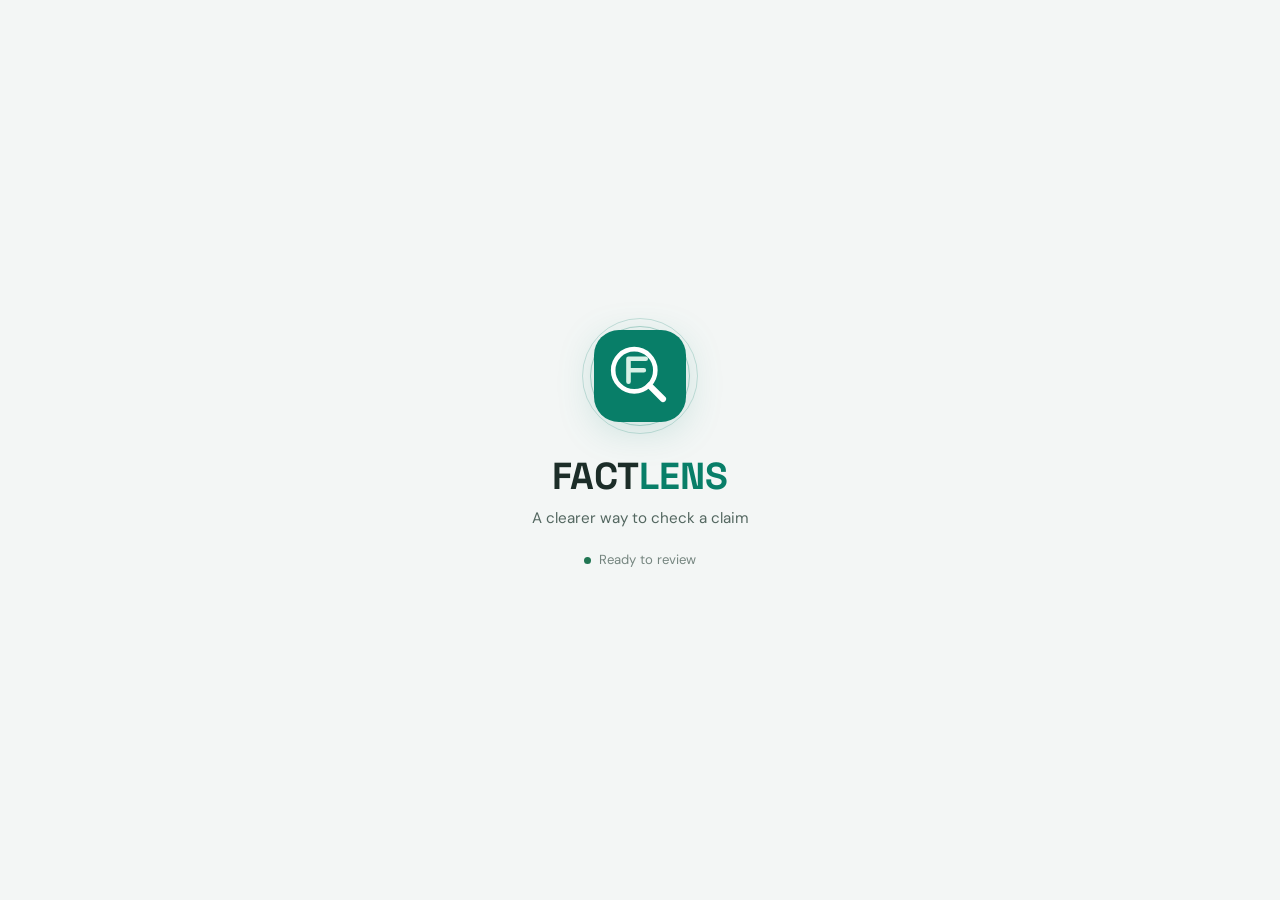
<file: frontend/index.html>
<!doctype html>
<html lang="en">
  <head>
    <meta charset="utf-8" />
    <meta name="viewport" content="width=device-width, initial-scale=1" />
    <title>FactLens | Claim Signal Review</title>
    <meta name="description" content="Review language and source signals in articles, headlines, and forwarded claims." />
    <link rel="preconnect" href="https://fonts.googleapis.com" />
    <link rel="preconnect" href="https://fonts.gstatic.com" crossorigin />
    <link
      href="https://fonts.googleapis.com/css2?family=DM+Sans:opsz,wght@9..40,400;9..40,500;9..40,600;9..40,700&family=IBM+Plex+Mono:wght@400;500;600&family=Space+Grotesk:wght@400;500;600;700&display=swap"
      rel="stylesheet"
    />
    <link rel="stylesheet" href="src/styles.css?v=10" />
    <link rel="stylesheet" href="src/design-tokens.css?v=20" />
  </head>
  <body>
    <!-- Ambient Background Lighting Orbs & Grid -->
    <div class="bg-grid"></div>
    <div class="bg-orb orb-1"></div>
    <div class="bg-orb orb-2"></div>
    <div class="bg-orb orb-3"></div>

    <!-- 0. CINEMATIC LOGO OPENING ANIMATION SCREEN -->
    <section class="screen splash-screen" data-screen="splash" aria-label="FactLens introduction">
      <div class="splash-container">
        <div class="splash-logo-wrapper">
          <div class="splash-ring ring-outer"></div>
          <div class="splash-ring ring-inner"></div>
          <img class="brand-logo-image splash-logo-mark" src="assets/factlens-mark.svg" alt="FactLens" />
        </div>

        <div class="splash-brand-text">
          <h1 class="splash-title">FACT<span class="brand-accent">LENS</span></h1>
          <p class="splash-subtitle">A clearer way to check a claim</p>
        </div>

        <p class="splash-ready" role="status">Ready to review</p>
      </div>
    </section>

    <main class="app-shell">
      <!-- Top Header Bar -->
      <header class="app-header">
        <div class="brand-lockup" id="header-brand-click" title="Return to claim review">
          <div class="brand-icon-wrapper">
            <img class="brand-logo-image header-logo" src="assets/factlens-mark.svg" alt="FactLens" />
          </div>
          <div>
            <div class="brand-status-tag">
              <span class="pulse-dot green"></span> Claim review workspace
            </div>
            <h1 class="brand-title">Fact<span class="brand-accent">Lens</span></h1>
          </div>
        </div>

        <nav class="stage-track product-nav" data-workflow-nav aria-label="Main navigation">
          <button class="stage-pill is-active" data-product-nav="input" type="button">
            <svg width="15" height="15" viewBox="0 0 24 24" fill="none" stroke="currentColor" stroke-width="2"><circle cx="11" cy="11" r="8"></circle><line x1="21" y1="21" x2="16.65" y2="16.65"></line></svg>
            Detector Studio
          </button>
          <button class="stage-pill" data-product-nav="community" type="button">
            <svg width="15" height="15" viewBox="0 0 24 24" fill="none" stroke="currentColor" stroke-width="2"><path d="M21 15a2 2 0 0 1-2 2H7l-4 4V5a2 2 0 0 1 2-2h14a2 2 0 0 1 2 2z"></path></svg>
            Community Notes
          </button>
          <button class="stage-pill" data-product-nav="about" type="button">
            <svg width="15" height="15" viewBox="0 0 24 24" fill="none" stroke="currentColor" stroke-width="2"><circle cx="12" cy="12" r="10"></circle><line x1="12" y1="16" x2="12" y2="12"></line><line x1="12" y1="8" x2="12.01" y2="8"></line></svg>
            How It Works
          </button>
        </nav>

        <div class="account-panel" data-account-panel>
          <label class="simple-view-toggle" title="Use a simplified traffic-light result">
            <input id="simple-mode-toggle" type="checkbox" />
            <span id="simple-mode-label">Simple view</span>
          </label>
          <div class="user-avatar-badge" id="account-badge">
            <svg width="16" height="16" viewBox="0 0 24 24" fill="none" stroke="currentColor" stroke-width="2"><path d="M20 21v-2a4 4 0 0 0-4-4H8a4 4 0 0 0-4 4v2"></path><circle cx="12" cy="7" r="4"></circle></svg>
            <span id="account-name" aria-label="Guest researcher">Guest</span>
          </div>

          <div class="notification-wrap">
            <button class="notification-button" id="notification-button" type="button" aria-label="Notifications" aria-expanded="false" aria-controls="notification-panel" title="Notifications" data-count="">
              <svg width="17" height="17" viewBox="0 0 24 24" fill="none" stroke="currentColor" stroke-width="2"><path d="M18 8a6 6 0 0 0-12 0c0 7-3 7-3 9h18c0-2-3-2-3-9"></path><path d="M13.73 21a2 2 0 0 1-3.46 0"></path></svg>
            </button>
            <div class="notification-panel" id="notification-panel" role="status"><div class="notification-empty">No notifications yet.</div></div>
          </div>

          <button class="ghost-action auth-trigger-btn" type="button" id="auth-toggle-btn" title="Sign In or Switch Account">
            <svg width="16" height="16" viewBox="0 0 24 24" fill="none" stroke="currentColor" stroke-width="2"><path d="M15 3h4a2 2 0 0 1 2 2v14a2 2 0 0 1-2 2h-4"></path><polyline points="10 17 15 12 10 7"></polyline><line x1="15" y1="12" x2="3" y2="12"></line></svg>
            <span id="auth-btn-label">Sign In</span>
          </button>
        </div>
      </header>

      <!-- 1. DETECTOR STUDIO (MAIN WORKSPACE - DIRECT ACCESS) -->
      <section class="screen" data-screen="input" aria-labelledby="input-title">
        <div class="input-hero">
          <div class="input-hero-inner">
            <div class="input-hero-copy">
              <div class="eyebrow-tag">A CLEARER WAY TO CHECK A CLAIM</div>
              <h2 id="input-title">Check. <span>Verify.</span><br />Share wisely.</h2>
              <p class="input-hero-lead">Review the language and source signals behind an article, headline, or forwarded message — then decide what to verify next.</p>
              <div class="input-hero-actions">
                <button class="primary-action" id="hero-start-button" type="button">Check a claim <span aria-hidden="true">→</span></button>
                <button class="secondary-action" id="hero-sample-button" type="button">Try a sample</button>
              </div>
              <ul class="input-hero-benefits" aria-label="FactLens features">
                <li>Language signal review</li>
                <li>Optional source context</li>
                <li>Practical verification plan</li>
              </ul>
            </div>

            <div class="input-hero-panel">
              <div class="input-hero-panel-head">
                <span class="input-hero-live-dot" aria-hidden="true"></span>
                <span>CLAIM REVIEW WORKSPACE</span>
                <span class="input-hero-private">No account needed</span>
              </div>
              <!-- Detector Form -->
              <form class="input-card-form" id="check-form">
          <div class="textarea-header">
            <label for="article-text">Article or claim</label>
            <div class="text-meta-counters">
              <span><strong id="char-count">0</strong> chars</span>
              <span aria-hidden="true">•</span>
              <span><strong id="word-count">0</strong> words</span>
              <span aria-hidden="true">•</span>
              <span id="read-time">0 min read</span>
              <button type="button" class="clear-text-btn" id="clear-text-btn" title="Clear text">Clear</button>
            </div>
          </div>

          <div class="textarea-wrapper">
            <textarea
              id="article-text"
              name="article-text"
              rows="7"
              placeholder="Paste a headline, article, or forwarded message..."
            ></textarea>

            <div class="input-tools">
              <label class="tool-button" for="article-image" title="Attach an image">
                <svg width="16" height="16" viewBox="0 0 24 24" fill="none" stroke="currentColor" stroke-width="2"><rect x="3" y="3" width="18" height="18" rx="2" ry="2"></rect><circle cx="8.5" cy="8.5" r="1.5"></circle><polyline points="21 15 16 10 5 21"></polyline></svg>
                <span>Attach image</span>
              </label>
              <input id="article-image" type="file" accept="image/png,image/jpeg,image/gif,image/webp" hidden />

              <button class="tool-button voice-input-button" id="voice-input-button" type="button" aria-pressed="false" aria-describedby="voice-status">
                <svg width="16" height="16" viewBox="0 0 24 24" fill="none" stroke="currentColor" stroke-width="2" aria-hidden="true"><rect x="9" y="2" width="6" height="12" rx="3"></rect><path d="M5 10v2a7 7 0 0 0 14 0v-2M12 19v3m-4 0h8"></path></svg>
                <span id="voice-input-label">Speak claim</span>
              </button>

              <div class="tool-select-group">
                <label class="language-label" for="analysis-language">Input language</label>
                <select id="analysis-language" aria-label="Input language">
                  <option value="en">English</option>
                  <option value="hi">Hindi (हिंदी)</option>
                  <option value="te">Telugu (తెలుగు)</option>
                </select>
              </div>
            </div>
            <div class="image-upload-preview" id="image-upload-preview" hidden aria-live="polite">
              <img id="image-preview-image" alt="Selected image preview" />
              <span class="image-upload-details" id="image-upload-details"></span>
              <button class="clear-text-btn" id="remove-image-btn" type="button" aria-label="Remove attached image">Remove</button>
            </div>
            <p class="image-upload-status" id="image-upload-status" role="status" aria-live="polite"></p>
            <p class="voice-status" id="voice-status" role="status" aria-live="polite"></p>
            <p class="language-support-note" id="language-support-note" role="status" hidden></p>
          </div>

          <details class="source-options">
            <summary>Source link <span>Optional</span></summary>
            <div class="source-toggle-row">
              <label class="source-checkbox-label">
                <input id="source-toggle" type="checkbox" />
                <span>Include a source web link</span>
              </label>
              <input id="source-url" class="source-url-input" type="url" placeholder="https://example.com/article" disabled />
            </div>
          </details>

          <div class="form-action-bar">
            <span class="trust-guarantee">Results are guidance, not a substitute for source verification.</span>
            <button class="primary-action glowing-btn main-cta" type="submit">
              <svg width="20" height="20" viewBox="0 0 24 24" fill="none" stroke="currentColor" stroke-width="2.5"><circle cx="11" cy="11" r="8"></circle><line x1="21" y1="21" x2="16.65" y2="16.65"></line></svg>
              <span>Check this claim</span>
            </button>
          </div>
              </form>
            </div>
          </div>
        </div>

        <div class="input-value-strip" aria-label="How FactLens helps">
          <div><strong>Review</strong><span>Language and claim framing</span></div>
          <div><strong>Trace</strong><span>Sources and attribution</span></div>
          <div><strong>Verify</strong><span>Concrete next steps</span></div>
        </div>

        <!-- Optional educational examples -->
        <details class="sample-presets-card">
          <summary class="presets-head">
            <span class="presets-title">
              <svg width="18" height="18" viewBox="0 0 24 24" fill="none" stroke="currentColor" stroke-width="2"><polygon points="13 2 3 14 12 14 11 22 21 10 12 10 13 2"></polygon></svg>
              Try a sample claim
            </span>
            <span class="presets-hint">Examples run immediately</span>
          </summary>

          <div class="preset-grid">
            <button type="button" class="preset-card fake" data-preset="fake1" data-autoscan="true">
              <div class="preset-badge fake">Health claim</div>
              <p class="preset-text">"SHOCKING SECRET EXPOSED! Doctors are hiding this 100% miracle remedy..."</p>
              <div class="preset-why"><strong>Signals:</strong> Absolute claims and dramatic language.</div>
              <div class="preset-action"><span>Check sample</span> &rarr;</div>
            </button>

            <button type="button" class="preset-card fake" data-preset="fake2" data-autoscan="true">
              <div class="preset-badge fake">Conspiracy claim</div>
              <p class="preset-text">"UNBELIEVABLE COVER-UP! Secret government plan revealed to control citizens..."</p>
              <div class="preset-why"><strong>Signals:</strong> Conspiracy framing and vague attribution.</div>
              <div class="preset-action"><span>Check sample</span> &rarr;</div>
            </button>

            <button type="button" class="preset-card real" data-preset="real1" data-autoscan="true">
              <div class="preset-badge real">Research report</div>
              <p class="preset-text">"According to a study in Nature Journal, Oxford University developed a new..."</p>
              <div class="preset-why"><strong>Signals:</strong> Named institutions and attributed data.</div>
              <div class="preset-action"><span>Check sample</span> &rarr;</div>
            </button>

            <button type="button" class="preset-card real" data-preset="real2" data-autoscan="true">
              <div class="preset-badge real">Public health update</div>
              <p class="preset-text">"Reuters reported that the World Health Organization issued updated health..."</p>
              <div class="preset-why"><strong>Signals:</strong> Named publisher and agency attribution.</div>
              <div class="preset-action"><span>Check sample</span> &rarr;</div>
            </button>
          </div>
        </details>

        <!-- Recent Verification History Panel -->
        <section class="recent-panel">
          <div class="section-head">
            <h3>Recent Verification History</h3>
            <button class="ghost-action" type="button" id="clear-history">Clear History</button>
          </div>
          <div class="recent-list" id="recent-list"></div>
        </section>
      </section>

      <!-- 2. NEAT & UNDERSTANDABLE AUTHENTICATION SCREEN -->
      <section class="screen" data-screen="auth" aria-labelledby="auth-title">
        <div class="auth-layout">
          <div class="auth-hero">
            <div class="hero-badge">
              <svg width="14" height="14" viewBox="0 0 24 24" fill="none" stroke="currentColor" stroke-width="2.5"><polygon points="12 2 15.09 8.26 22 9.27 17 14.14 18.18 21.02 12 17.77 5.82 21.02 7 14.14 2 9.27 8.91 8.26 12 2"></polygon></svg>
              ACCOUNT ACCESS
            </div>
            <h2 id="auth-title" class="hero-heading">Sign in to FactLens</h2>
            <p class="hero-subtext">Save activity and contribute community notes. Scanning is available without an account.</p>

            <details class="access-details">
              <summary>What does an account add?</summary>
              <p class="access-summary-copy">Guest access includes scanning and local history. An account lets you publish community notes and sync activity.</p>
            </details>
          </div>

          <!-- Auth Panel Card -->
          <div class="auth-panel-card">
            <div class="auth-tabs" role="tablist">
              <button class="auth-tab is-active" type="button" data-auth-tab="login">Sign In</button>
              <button class="auth-tab" type="button" data-auth-tab="register">Create Account</button>
            </div>

            <!-- Login Form -->
            <form class="auth-form is-active" id="login-form" data-auth-form="login">
              <div class="field-group">
                <label for="login-username">Email or Username</label>
                <div class="input-with-icon">
                  <svg class="input-icon" width="18" height="18" viewBox="0 0 24 24" fill="none" stroke="currentColor" stroke-width="2"><path d="M20 21v-2a4 4 0 0 0-4-4H8a4 4 0 0 0-4 4v2"></path><circle cx="12" cy="7" r="4"></circle></svg>
                  <input id="login-username" name="username" type="text" placeholder="name@example.com" autocomplete="username" required />
                </div>
              </div>

              <div class="field-group">
                <label for="login-password">Password</label>
                <div class="input-with-icon">
                  <svg class="input-icon" width="18" height="18" viewBox="0 0 24 24" fill="none" stroke="currentColor" stroke-width="2"><rect x="3" y="11" width="18" height="11" rx="2" ry="2"></rect><path d="M7 11V7a5 5 0 0 1 10 0v4"></path></svg>
                  <input id="login-password" name="password" type="password" placeholder="••••••••" autocomplete="current-password" required />
                  <button type="button" class="password-toggle" data-target="login-password" title="Toggle password view">
                    <svg width="18" height="18" viewBox="0 0 24 24" fill="none" stroke="currentColor" stroke-width="2"><path d="M1 12s4-8 11-8 11 8 11 8-4 8-11 8-11-8-11-8z"></path><circle cx="12" cy="12" r="3"></circle></svg>
                  </button>
                </div>
              </div>

              <button class="primary-action glowing-btn" type="submit">
                <span>Sign in</span>
                <svg width="18" height="18" viewBox="0 0 24 24" fill="none" stroke="currentColor" stroke-width="2.5"><line x1="5" y1="12" x2="19" y2="12"></line><polyline points="12 5 19 12 12 19"></polyline></svg>
              </button>
            </form>

            <!-- Register Form -->
            <form class="auth-form" id="register-form" data-auth-form="register">
              <div class="field-group">
                <label for="register-username">Email or Username</label>
                <div class="input-with-icon">
                  <svg class="input-icon" width="18" height="18" viewBox="0 0 24 24" fill="none" stroke="currentColor" stroke-width="2"><path d="M20 21v-2a4 4 0 0 0-4-4H8a4 4 0 0 0-4 4v2"></path><circle cx="12" cy="7" r="4"></circle></svg>
                  <input id="register-username" name="username" type="text" placeholder="name@example.com" autocomplete="username" required />
                </div>
              </div>

              <div class="field-group">
                <label for="register-password">Password</label>
                <div class="input-with-icon">
                  <svg class="input-icon" width="18" height="18" viewBox="0 0 24 24" fill="none" stroke="currentColor" stroke-width="2"><rect x="3" y="11" width="18" height="11" rx="2" ry="2"></rect><path d="M7 11V7a5 5 0 0 1 10 0v4"></path></svg>
                  <input id="register-password" name="password" type="password" placeholder="At least 6 characters" autocomplete="new-password" minlength="6" required />
                  <button type="button" class="password-toggle" data-target="register-password" title="Toggle password view">
                    <svg width="18" height="18" viewBox="0 0 24 24" fill="none" stroke="currentColor" stroke-width="2"><path d="M1 12s4-8 11-8 11 8 11 8-4 8-11 8-11-8-11-8z"></path><circle cx="12" cy="12" r="3"></circle></svg>
                  </button>
                </div>
                <!-- Real-Time Password Strength Bar -->
                <div class="password-strength-bar">
                  <div class="strength-meter-fill" id="strength-meter-fill"></div>
                </div>
                <small class="strength-label" id="strength-label">Password strength</small>
              </div>

              <div class="field-group">
                <label for="register-confirm-password">Confirm Password</label>
                <div class="input-with-icon">
                  <svg class="input-icon" width="18" height="18" viewBox="0 0 24 24" fill="none" stroke="currentColor" stroke-width="2"><rect x="3" y="11" width="18" height="11" rx="2" ry="2"></rect><path d="M7 11V7a5 5 0 0 1 10 0v4"></path></svg>
                  <input id="register-confirm-password" name="confirmPassword" type="password" placeholder="Repeat your password" autocomplete="new-password" minlength="6" required />
                </div>
              </div>

              <button class="primary-action glowing-btn" type="submit">
                <span>Create account</span>
                <svg width="18" height="18" viewBox="0 0 24 24" fill="none" stroke="currentColor" stroke-width="2.5"><line x1="5" y1="12" x2="19" y2="12"></line><polyline points="12 5 19 12 12 19"></polyline></svg>
              </button>
            </form>

            <div class="auth-divider"><span>OR</span></div>

            <button type="button" class="demo-login-btn" id="demo-login-btn">
              <svg width="18" height="18" viewBox="0 0 24 24" fill="none" stroke="currentColor" stroke-width="2"><path d="M13 2L3 14h9l-1 8 10-12h-9l1-8z"></path></svg>
              Try demo
            </button>

            <div class="guest-return-row">
              <button type="button" class="text-action" id="skip-auth-btn">Continue as guest</button>
            </div>

            <p class="auth-message" id="auth-message" role="status"></p>
          </div>
        </div>
      </section>

      <!-- 3. SCANNING PROCESSING SCREEN -->
      <section class="screen" data-screen="scan" aria-labelledby="scan-title">
        <div class="screen-heading center-head">
          <div class="eyebrow-tag">CLAIM REVIEW</div>
          <h2 id="scan-title">Checking claim signals</h2>
          <p class="sub-lead" id="scan-ticker">Comparing language and source cues...</p>
        </div>

        <div class="radar-scan-hub">
          <div class="radar-ring">
            <div class="radar-sweep"></div>
            <div class="radar-center">
              <span id="progress-value">0%</span>
              <small>Scanned</small>
            </div>
          </div>

          <div class="progress-bar-wrap">
            <div class="progress-bar"><span id="progress-fill"></span></div>
          </div>
        </div>

        <div class="model-status-grid" id="scan-models"></div>
      </section>

      <!-- 4. VERDICT SCREEN -->
      <section class="screen" data-screen="verdict" aria-labelledby="verdict-title">
        <div class="verdict-card" id="verdict-band">
          <div class="verdict-badge-row">
            <span class="verdict-eyebrow">SIGNAL ASSESSMENT</span>
            <div class="verdict-confidence-box">
              <span id="combined-confidence">0%</span>
              <small>Signal estimate</small>
            </div>
          </div>

          <h2 id="verdict-title">Analyzing...</h2>
          <div class="verdict-category" id="verdict-category">Category pending</div>
          <p class="rationale-text" id="rationale-text"></p>

          <div class="traffic-light-result" id="traffic-light-result" hidden aria-live="polite">
            <span class="traffic-light-indicator" id="traffic-light-indicator" aria-hidden="true"></span>
            <div>
              <strong id="traffic-light-title"></strong>
              <p id="traffic-light-copy"></p>
            </div>
          </div>

          <div class="verdict-secondary-tags" id="verdict-secondary-tags"></div>

          <details class="result-details">
            <summary>Signals and source details</summary>
            <!-- Plain English Risk & Trust Signal Explanation Card -->
            <div class="signal-breakdown-section">
            <div class="signal-column">
              <h4>
                <span>Risk & Sensationalism Signals</span>
                <span class="info-badge" title="Phrases, emotional punctuation, or conspiracy cues detected in text">ℹ️ What is this?</span>
              </h4>
              <div class="signal-tags-wrapper" id="risk-tags"></div>
            </div>

            <div class="signal-column">
              <h4>
                <span>Credibility & Trust Signals</span>
                <span class="info-badge" title="Specific data, named news agencies, or empirical quotes detected">ℹ️ What is this?</span>
              </h4>
              <div class="signal-tags-wrapper" id="trust-tags"></div>
            </div>
            </div>

            <section class="evidence-section">
              <div class="section-head"><h3>Sources & attribution</h3></div>
              <div class="evidence-list" id="evidence-list"></div>
            </section>
          </details>

          <div class="verdict-action-row">
            <button class="primary-action glowing-btn" type="button" id="open-breakdown">
              <svg width="18" height="18" viewBox="0 0 24 24" fill="none" stroke="currentColor" stroke-width="2"><line x1="18" y1="20" x2="18" y2="10"></line><line x1="12" y1="20" x2="12" y2="4"></line><line x1="6" y1="20" x2="6" y2="14"></line></svg>
              View signal breakdown
            </button>
            <button class="secondary-action" type="button" id="open-verification-plan">
              <svg width="18" height="18" viewBox="0 0 24 24" fill="none" stroke="currentColor" stroke-width="2"><path d="M9 11 12 14 22 4"></path><path d="M21 12v7a2 2 0 0 1-2 2H5a2 2 0 0 1-2-2V5a2 2 0 0 1 2-2h11"></path></svg>
              Build verification plan
            </button>
            <button class="secondary-action" type="button" id="read-verdict-aloud">
              <svg width="18" height="18" viewBox="0 0 24 24" fill="none" stroke="currentColor" stroke-width="2" aria-hidden="true"><path d="M11 5 6 9H3v6h3l5 4V5Z"></path><path d="M15.5 8.5a5 5 0 0 1 0 7m3-10a9 9 0 0 1 0 13"></path></svg>
              <span id="read-verdict-label">Read result aloud</span>
            </button>
            <span class="speech-output-status" id="speech-output-status" role="status" aria-live="polite"></span>
            <button class="secondary-action" type="button" data-start-over>
              <svg width="18" height="18" viewBox="0 0 24 24" fill="none" stroke="currentColor" stroke-width="2"><polyline points="23 4 23 10 17 10"></polyline><path d="M20.49 15a9 9 0 1 1-2.12-9.36L23 10"></path></svg>
              Check Another Headline
            </button>
            <button class="text-action" type="button" data-open-community>Add Community Context</button>
          </div>
        </div>
      </section>

      <section class="screen detail-screen verification-plan-screen" data-screen="verification-plan" aria-labelledby="verification-plan-title">
        <div class="screen-heading">
          <div class="eyebrow-tag">NEXT STEPS</div>
          <h2 id="verification-plan-title">Your verification plan</h2>
          <p class="sub-lead">Use this checklist to trace the claim before you rely on or share it.</p>
        </div>

        <div class="plan-summary">
          <span class="eyebrow-tag">ASSESSMENT</span>
          <strong id="plan-verdict">Pending</strong>
          <p class="plan-claim" id="plan-claim"></p>
          <p class="plan-disclaimer">Automated signals are a starting point, not a conclusion.</p>
        </div>

        <section class="verification-plan-panel" aria-label="Verification checklist">
          <div class="plan-progress-row">
            <span>Checklist progress</span>
            <strong id="plan-progress">0 of 4 complete</strong>
          </div>
          <div class="plan-progress-track" id="plan-progress-track" role="progressbar" aria-label="Verification checklist progress" aria-valuemin="0" aria-valuemax="4" aria-valuenow="0">
            <span id="plan-progress-fill"></span>
          </div>
          <ol class="verification-plan-list" id="verification-plan-list"></ol>
        </section>

        <p class="plan-feedback" id="plan-feedback" role="status" aria-live="polite"></p>
        <div class="verdict-action-row plan-actions">
          <button class="primary-action" type="button" id="copy-verification-plan">Copy checklist</button>
          <button class="secondary-action" type="button" data-back-verdict>Back to assessment</button>
        </div>
      </section>

      <!-- 5. MODEL BREAKDOWN DIAGNOSTICS SCREEN -->
      <section class="screen" data-screen="breakdown" aria-labelledby="breakdown-title">
        <div class="screen-heading">
          <div class="eyebrow-tag">QUICK READ</div>
          <h2 id="breakdown-title">Why this result?</h2>
          <p class="sub-lead">The strongest cues behind this assessment, at a glance.</p>
        </div>

        <section class="breakdown-summary" aria-labelledby="breakdown-summary-title">
          <h3 id="breakdown-summary-title">Key signals</h3>
          <p id="breakdown-summary-copy"></p>
          <div class="breakdown-key-signals" id="breakdown-key-signals"></div>
        </section>

        <details class="breakdown-details">
          <summary>View detailed scores <span>Four signal lenses and source context</span></summary>
          <div class="breakdown-grid" id="breakdown-list"></div>
          <section class="source-trust-panel" id="source-trust-panel"></section>
        </details>

        <div class="verdict-action-row margin-top-lg">
          <button class="primary-action glowing-btn" type="button" data-back-verdict>
            <svg width="18" height="18" viewBox="0 0 24 24" fill="none" stroke="currentColor" stroke-width="2"><line x1="19" y1="12" x2="5" y2="12"></line><polyline points="12 19 5 12 12 5"></polyline></svg>
            Back to Verdict
          </button>
          <button class="secondary-action" type="button" data-start-over>
            <svg width="18" height="18" viewBox="0 0 24 24" fill="none" stroke="currentColor" stroke-width="2"><polyline points="23 4 23 10 17 10"></polyline><path d="M20.49 15a9 9 0 1 1-2.12-9.36L23 10"></path></svg>
            Check Another Story
          </button>
          <button class="text-action" type="button" data-open-audit>View Audit Trail</button>
        </div>
      </section>

      <!-- 6. EVIDENCE DETAIL SCREEN -->
      <section class="screen detail-screen" data-screen="evidence" aria-labelledby="evidence-title">
        <div class="screen-heading">
          <div class="eyebrow-tag">Evidence Detail</div>
          <h2 id="evidence-title">Source Record</h2>
          <p class="sub-lead">A source provides contextual verification for the ensemble report.</p>
        </div>
        <article class="detail-card" id="evidence-detail"></article>
        <button class="text-action margin-top-lg" type="button" data-back-verdict>&larr; Back to Verdict</button>
      </section>

      <!-- 7. COMMUNITY NOTES SCREEN -->
      <section class="screen detail-screen" data-screen="community" aria-labelledby="community-title">
        <div class="screen-heading">
          <div class="eyebrow-tag">Community Context</div>
          <h2 id="community-title">Community Assessments</h2>
          <p class="sub-lead">User-contributed context and research notes for news headlines.</p>
        </div>
        <div class="community-list" id="community-list"></div>
        <details class="community-compose">
          <summary>Add a community assessment</summary>
          <form class="community-form" id="community-form">
          <label for="community-article">Article or Claim</label>
          <textarea id="community-article" rows="4" maxlength="1200" placeholder="Paste the article or claim you want the community to review..."></textarea>
          <div class="community-verdict-choice">
            <span>Your Assessment:</span>
            <label><input type="radio" name="community-verdict" value="real" required /> Real</label>
            <label><input type="radio" name="community-verdict" value="fake" /> Fake</label>
          </div>
          <label for="community-note">Context / Sourcing Notes</label>
          <textarea id="community-note" rows="3" maxlength="500" placeholder="Add source links or short explanation..."></textarea>
          <button class="primary-action" type="submit">Submit Community Note</button>
          </form>
        </details>
        <button class="text-action margin-top-lg" type="button" data-product-nav="input">&larr; Back to Detector Studio</button>
      </section>

      <!-- 8. HOW IT WORKS & ABOUT SCREEN -->
      <section class="screen about-screen" data-screen="about" aria-labelledby="about-title">
        <section class="about-hero-card">
          <div class="eyebrow-tag">ABOUT FACTLENS</div>
          <h2 id="about-title">About FactLens</h2>
          <p class="about-hero-lead">We surface language and attribution cues to help you decide what to verify next. A signal is not proof; check the original source.</p>
          <div class="about-hero-actions">
            <button class="primary-action" type="button" data-product-nav="input">Check a claim</button>
          </div>
        </section>

        <details class="about-details">
          <summary>What does the review look at?</summary>
          <p class="about-detail-note">These patterns can guide further research, but they cannot confirm whether a claim is true.</p>
          <div class="about-section-content">
            <div class="about-model-list">
              <article>
                <div class="model-head-tag">Language pattern</div>
                <strong>Sequence and tone</strong>
                <p>Highlights punctuation, capitalization, and emotional language patterns.</p>
              </article>
              <article>
                <div class="model-head-tag">Claim framing</div>
                <strong>Semantic cues</strong>
                <p>Highlights sensational claims, certainty language, and conspiracy framing.</p>
              </article>
              <article>
                <div class="model-head-tag">Attribution</div>
                <strong>Phrase patterns</strong>
                <p>Looks for named publishers, quoted attribution, and recurring phrase patterns.</p>
              </article>
              <article>
                <div class="model-head-tag">Combined assessment</div>
                <strong>Signal summary</strong>
                <p>Combines the language and attribution signals into an initial assessment.</p>
              </article>
            </div>
          </div>
        </details>
      </section>

      <!-- 9. AUDIT TRAIL SCREEN -->
      <section class="screen audit-screen" data-screen="audit" aria-labelledby="audit-title">
        <div class="screen-heading">
          <div class="eyebrow-tag">Transparency Record</div>
          <h2 id="audit-title">Model Audit Trail</h2>
        </div>
        <pre class="audit-record" id="audit-record">No audit record loaded.</pre>
        <button class="text-action margin-top-lg" type="button" data-back-breakdown>&larr; Back to Breakdown</button>
      </section>
    </main>

    <script src="src/strings.js?v=4"></script>
    <script src="src/app.js?v=11" defer></script>
  </body>
</html>
</file>
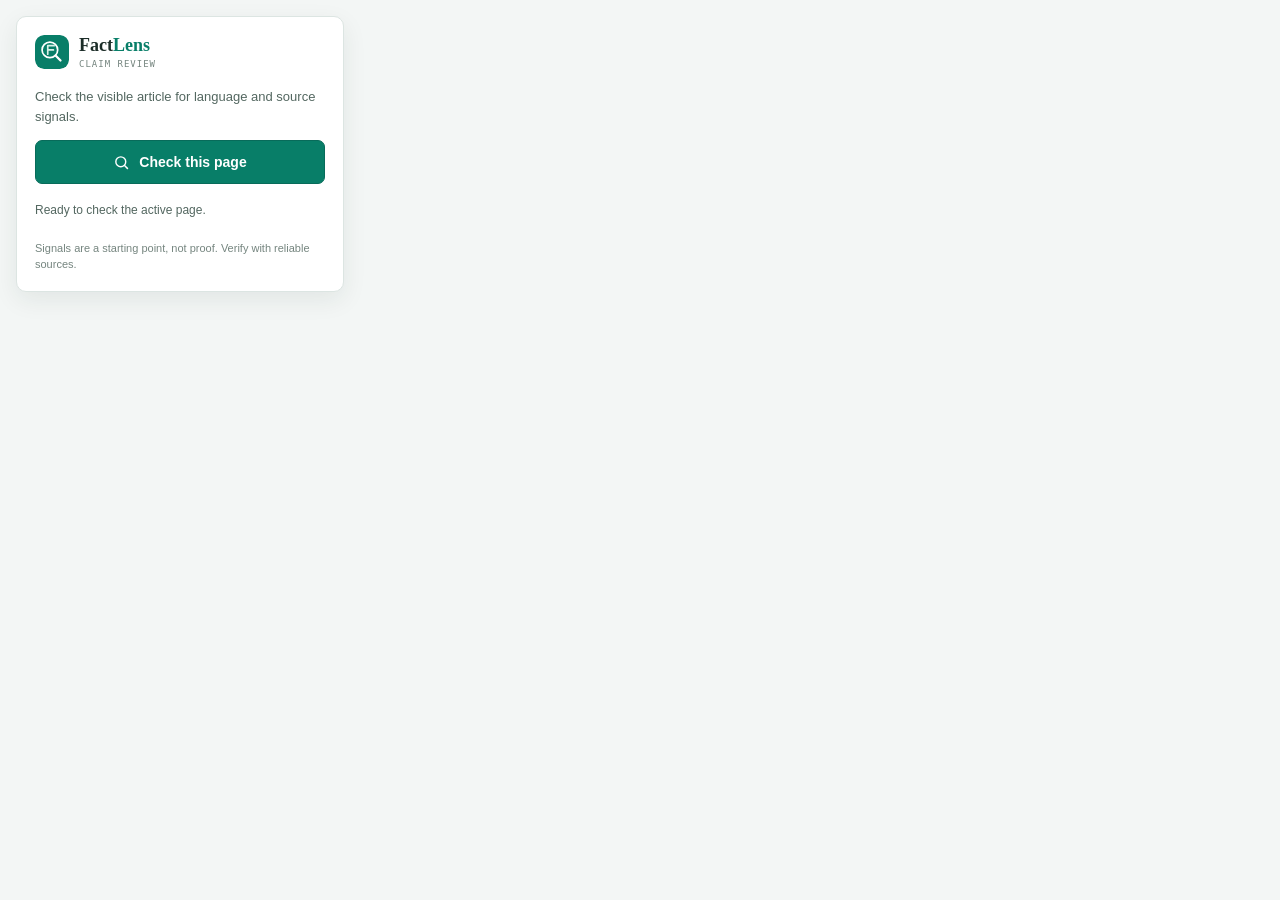
<file: extension/popup.html>
<!doctype html>
<html lang="en">
  <head><meta charset="utf-8"><meta name="viewport" content="width=device-width,initial-scale=1"><title>FactLens Check</title><link rel="stylesheet" href="popup.css"></head>
  <body>
    <main class="popup-shell">
      <div class="brand"><img class="mark" src="factlens-mark.svg" alt=""><span>Fact<span class="brand-accent">Lens</span><small>CLAIM REVIEW</small></span></div>
      <p class="intro">Check the visible article for language and source signals.</p>
      <button id="check" type="button">
        <svg viewBox="0 0 24 24" fill="none" stroke="currentColor" stroke-width="2" aria-hidden="true"><circle cx="11" cy="11" r="7"></circle><path d="m16 16 5 5"></path></svg>
        <span>Check this page</span>
      </button>
      <div id="status" role="status" aria-live="polite">Ready to check the active page.</div>
      <section id="result" aria-live="polite" hidden>
        <div class="result-topline"><span class="eyebrow">ASSESSMENT</span><span id="confidence"></span></div>
        <div id="verdict"></div>
        <strong id="category"></strong>
        <p id="rationale"></p>
      </section>
      <p class="disclaimer">Signals are a starting point, not proof. Verify with reliable sources.</p>
    </main>
    <script src="popup.js"></script>
  </body>
</html>
</file>
<file: frontend/src/styles.css>
:root {
  --font-body: 'IBM Plex Sans', -apple-system, BlinkMacSystemFont, 'Segoe UI', Roboto, sans-serif;
  --font-display: 'Fraunces', Georgia, serif;
  --font-mono: 'IBM Plex Mono', monospace;

  --bg-deep: #070A10;
  --bg-surface: #0E131F;
  --bg-card: rgba(18, 25, 41, 0.72);
  --bg-card-hover: rgba(26, 36, 58, 0.88);
  --bg-input: rgba(10, 15, 26, 0.85);

  --border-subtle: rgba(255, 255, 255, 0.09);
  --border-glow: rgba(0, 240, 255, 0.35);

  --text-main: #F1F5F9;
  --text-soft: #94A3B8;
  --text-muted: #64748B;

  --cyan: #00F0FF;
  --cyan-glow: rgba(0, 240, 255, 0.25);
  --purple: #8B5CF6;
  --purple-glow: rgba(139, 92, 246, 0.3);
  --amber: #F59E0B;

  --real: #10B981;
  --real-glow: rgba(16, 185, 129, 0.28);
  --fake: #EF4444;
  --fake-glow: rgba(239, 68, 68, 0.3);
  --review: #F59E0B;

  --radius-sm: 8px;
  --radius-md: 14px;
  --radius-lg: 22px;
  --radius-full: 9999px;

  --shadow-main: 0 24px 60px rgba(0, 0, 0, 0.7);
  --shadow-card: 0 12px 32px rgba(0, 0, 0, 0.45);
}

* { box-sizing: border-box; margin: 0; padding: 0; }

body {
  min-height: 100vh;
  background-color: var(--bg-deep);
  color: var(--text-main);
  font-family: var(--font-body);
  line-height: 1.5;
  overflow-x: hidden;
  position: relative;
}

/* Ambient Background Orbs & Grid */
.bg-grid {
  position: fixed; inset: 0;
  background-image:
    linear-gradient(rgba(255, 255, 255, 0.03) 1px, transparent 1px),
    linear-gradient(90deg, rgba(255, 255, 255, 0.03) 1px, transparent 1px);
  background-size: 44px 44px;
  pointer-events: none; z-index: 0;
  mask-image: radial-gradient(circle at 50% 30%, rgba(0, 0, 0, 1), transparent 85%);
}

.bg-orb {
  position: fixed; border-radius: 50%; filter: blur(130px);
  pointer-events: none; z-index: 0; opacity: 0.45;
  animation: float 14s ease-in-out infinite alternate;
}
.orb-1 { top: -120px; left: 10%; width: 550px; height: 550px; background: radial-gradient(circle, var(--cyan) 0%, rgba(0, 240, 255, 0) 70%); }
.orb-2 { bottom: -150px; right: 8%; width: 650px; height: 650px; background: radial-gradient(circle, var(--purple) 0%, rgba(139, 92, 246, 0) 70%); }
.orb-3 { top: 40%; left: 45%; width: 400px; height: 400px; background: radial-gradient(circle, rgba(0, 240, 255, 0.15) 0%, transparent 70%); }

@keyframes float {
  0% { transform: translateY(0) scale(1); }
  100% { transform: translateY(35px) scale(1.06); }
}

button, input, textarea, select { font-family: inherit; color: inherit; }
button { cursor: pointer; border: none; outline: none; background: none; }

/* 0. CINEMATIC LOGO OPENING ANIMATION SCREEN */
.splash-screen {
  position: fixed; inset: 0; z-index: 999;
  background: var(--bg-deep);
  display: flex; align-items: center; justify-content: center;
  padding: 20px;
}

.splash-container {
  display: flex; flex-direction: column; align-items: center; text-align: center;
  max-width: 480px; width: 100%;
}

.splash-logo-wrapper {
  position: relative; width: 120px; height: 120px;
  display: flex; align-items: center; justify-content: center;
  margin-bottom: 24px; cursor: pointer;
}

.splash-ring {
  position: absolute; border-radius: 50%; border: 1.5px solid transparent;
}
.ring-outer {
  inset: -12px; border-color: rgba(0, 240, 255, 0.3);
  animation: pulse-ring 3s linear infinite;
}
.ring-inner {
  inset: -4px; border-color: rgba(139, 92, 246, 0.4);
  animation: pulse-ring 2s linear infinite reverse;
}

@keyframes pulse-ring {
  0% { transform: rotate(0deg) scale(0.96); opacity: 0.4; }
  50% { transform: rotate(180deg) scale(1.04); opacity: 0.9; }
  100% { transform: rotate(360deg) scale(0.96); opacity: 0.4; }
}

.brand-logo-svg { width: 100%; height: 100%; }
.splash-logo-mark { filter: drop-shadow(0 0 20px var(--cyan-glow)); }

.animated-path {
  stroke-dasharray: 200; stroke-dashoffset: 200;
  animation: drawPath 2s ease-in-out forwards;
}

@keyframes drawPath {
  to { stroke-dashoffset: 0; }
}

.splash-brand-text { margin-bottom: 24px; }
.splash-title {
  font-family: var(--font-display); font-size: 2.5rem; font-weight: 700;
  letter-spacing: -0.5px; color: #FFF; margin-bottom: 4px;
}
.splash-subtitle {
  font-family: var(--font-mono); font-size: 0.84rem; color: var(--text-soft);
  text-transform: uppercase; letter-spacing: 1px;
}

.splash-loader { width: 100%; }
.splash-progress-track {
  height: 6px; width: 100%; background: rgba(255, 255, 255, 0.08);
  border-radius: var(--radius-full); overflow: hidden; margin-bottom: 8px;
}
.splash-progress-fill {
  height: 100%; width: 0%;
  background: linear-gradient(90deg, var(--cyan), var(--purple));
  border-radius: var(--radius-full); transition: width 0.1s linear;
}
.splash-status-row {
  display: flex; justify-content: space-between;
  font-family: var(--font-mono); font-size: 0.74rem; color: var(--text-muted);
}

/* App Shell */
.app-shell {
  position: relative; z-index: 1; max-width: 1100px;
  min-height: calc(100vh - 40px); margin: 20px auto;
  padding: clamp(20px, 4vw, 36px);
  background: rgba(14, 19, 31, 0.78);
  border: 1px solid var(--border-subtle);
  border-radius: var(--radius-lg);
  box-shadow: var(--shadow-main);
  backdrop-filter: blur(24px); -webkit-backdrop-filter: blur(24px);
}

/* Header Bar */
.app-header {
  display: flex; align-items: center; justify-content: space-between;
  gap: 20px; padding-bottom: 20px; margin-bottom: 16px;
  border-bottom: 1px solid var(--border-subtle); flex-wrap: wrap;
}

.brand-lockup {
  display: flex; align-items: center; gap: 14px; cursor: pointer;
}
.brand-icon-wrapper {
  width: 44px; height: 44px; flex: 0 0 44px; color: var(--cyan);
  filter: drop-shadow(0 0 10px var(--cyan-glow));
}
.header-logo { transition: transform 0.3s ease; }
.brand-lockup:hover .header-logo { transform: scale(1.08) rotate(5deg); }

.brand-status-tag {
  display: inline-flex; align-items: center; gap: 6px;
  font-family: var(--font-mono); font-size: 0.72rem; color: var(--cyan);
  text-transform: uppercase; letter-spacing: 0.5px; margin-bottom: 2px;
}
.pulse-dot {
  width: 7px; height: 7px; border-radius: 50%;
  background-color: var(--cyan); box-shadow: 0 0 10px var(--cyan);
  animation: pulse-glow 1.8s infinite;
}
.pulse-dot.green { background-color: var(--real); box-shadow: 0 0 10px var(--real); }

@keyframes pulse-glow {
  0%, 100% { opacity: 1; transform: scale(1); }
  50% { opacity: 0.4; transform: scale(0.85); }
}

.brand-title {
  font-family: var(--font-display); font-size: 1.8rem; font-weight: 700;
  letter-spacing: -0.5px; color: #FFF;
}
.brand-accent {
  background: linear-gradient(135deg, var(--cyan), var(--purple));
  background-clip: text; -webkit-background-clip: text; -webkit-text-fill-color: transparent;
}

/* Stage Navigation */
.stage-track {
  display: flex; gap: 6px; background: rgba(10, 15, 26, 0.85);
  padding: 5px; border-radius: var(--radius-full); border: 1px solid var(--border-subtle);
}
.stage-pill {
  display: flex; align-items: center; gap: 8px; padding: 8px 18px;
  border-radius: var(--radius-full); color: var(--text-soft);
  font-size: 0.85rem; font-weight: 600; transition: all 0.25s ease;
}
.stage-pill:hover { color: #FFF; background: rgba(255, 255, 255, 0.05); }
.stage-pill.is-active {
  background: linear-gradient(135deg, rgba(0, 240, 255, 0.2), rgba(139, 92, 246, 0.2));
  border: 1px solid var(--cyan); color: #FFF; box-shadow: 0 0 16px rgba(0, 240, 255, 0.25);
}

.account-panel { display: flex; align-items: center; gap: 12px; }
.user-avatar-badge {
  display: flex; align-items: center; gap: 8px; padding: 6px 14px;
  border-radius: var(--radius-full); background: rgba(139, 92, 246, 0.15);
  border: 1px solid rgba(139, 92, 246, 0.35); color: var(--text-main);
  font-size: 0.84rem; font-weight: 600;
}

.ghost-action {
  display: inline-flex; align-items: center; gap: 6px; padding: 7px 14px;
  border-radius: var(--radius-sm); color: var(--cyan); background: rgba(0, 240, 255, 0.08);
  border: 1px solid rgba(0, 240, 255, 0.25); font-size: 0.82rem; font-weight: 600;
  transition: all 0.2s ease;
}
.ghost-action:hover { background: rgba(0, 240, 255, 0.18); box-shadow: 0 0 14px var(--cyan-glow); }

/* Live System Metric Bar */
.system-metric-bar {
  display: flex; align-items: center; justify-content: space-around;
  padding: 12px 18px; margin-bottom: 24px;
  background: rgba(10, 15, 26, 0.7); border: 1px solid var(--border-subtle);
  border-radius: var(--radius-md); flex-wrap: wrap; gap: 12px;
}
.metric-item { display: flex; align-items: center; gap: 10px; }
.metric-icon { font-size: 1.2rem; }
.metric-item strong { display: block; font-size: 0.84rem; color: #FFF; }
.metric-item small { font-size: 0.72rem; color: var(--text-soft); }
.metric-divider { width: 1px; height: 26px; background: var(--border-subtle); }

/* Screen Visibility */
.screen { display: none; }
.screen.is-active { display: block; animation: screen-fade-in 0.35s ease-out; }
@keyframes screen-fade-in { from { opacity: 0; transform: translateY(10px); } to { opacity: 1; transform: translateY(0); } }

/* How It Works Onboarding 3-Step Guide */
.onboarding-guide-card {
  padding: 20px 22px; margin-bottom: 24px;
  background: rgba(18, 25, 41, 0.6); border: 1px solid var(--border-subtle);
  border-radius: var(--radius-md);
}
.guide-header { margin-bottom: 16px; }
.guide-header h3 { font-size: 1.1rem; color: #FFF; }
.guide-steps-grid {
  display: flex; align-items: center; justify-content: space-between;
  gap: 12px; flex-wrap: wrap;
}
.guide-step-item {
  flex: 1; min-width: 200px; position: relative; padding: 16px;
  background: rgba(10, 15, 26, 0.75); border: 1px solid var(--border-subtle);
  border-radius: var(--radius-sm); text-align: left;
}
.step-badge {
  position: absolute; top: -10px; right: 12px; width: 22px; height: 22px;
  border-radius: 50%; background: var(--cyan); color: #000;
  font-family: var(--font-mono); font-size: 0.75rem; font-weight: 700;
  display: flex; align-items: center; justify-content: center;
}
.step-icon { font-size: 1.4rem; margin-bottom: 6px; }
.guide-step-item h4 { font-size: 0.88rem; color: var(--cyan); margin-bottom: 4px; }
.guide-step-item p { font-size: 0.78rem; color: var(--text-soft); line-height: 1.4; }
.guide-step-arrow { color: var(--text-muted); font-size: 1.2rem; font-weight: 700; }

/* 1-Click Educational Test Presets Showcase */
.sample-presets-card {
  padding: 20px; margin-bottom: 24px;
  background: rgba(18, 25, 41, 0.6); border: 1px solid var(--border-subtle);
  border-radius: var(--radius-md); box-shadow: var(--shadow-card);
}
.presets-head {
  display: flex; align-items: center; justify-content: space-between;
  margin-bottom: 14px; flex-wrap: wrap; gap: 8px;
}
.presets-title { display: flex; align-items: center; gap: 8px; color: var(--cyan); font-weight: 700; font-size: 0.92rem; }
.presets-hint { font-size: 0.78rem; color: var(--text-muted); }

.preset-grid {
  display: grid; grid-template-columns: repeat(auto-fit, minmax(240px, 1fr)); gap: 12px;
}
.preset-card {
  display: flex; flex-direction: column; justify-content: space-between;
  padding: 14px 16px; border-radius: var(--radius-sm);
  background: rgba(10, 15, 26, 0.75); border: 1px solid var(--border-subtle);
  text-align: left; transition: all 0.25s ease; position: relative; overflow: hidden;
}
.preset-card:hover {
  transform: translateY(-2px); background: var(--bg-card-hover);
  border-color: rgba(255, 255, 255, 0.2); box-shadow: 0 8px 20px rgba(0, 0, 0, 0.4);
}
.preset-card.fake:hover { border-color: rgba(239, 68, 68, 0.5); box-shadow: 0 8px 24px rgba(239, 68, 68, 0.2); }
.preset-card.real:hover { border-color: rgba(16, 185, 129, 0.5); box-shadow: 0 8px 24px rgba(16, 185, 129, 0.2); }

.preset-badge {
  display: inline-block; align-self: flex-start; padding: 3px 10px;
  border-radius: var(--radius-full); font-size: 0.72rem; font-weight: 700; margin-bottom: 8px;
}
.preset-badge.fake { background: rgba(239, 68, 68, 0.15); color: var(--fake); border: 1px solid rgba(239, 68, 68, 0.3); }
.preset-badge.real { background: rgba(16, 185, 129, 0.15); color: var(--real); border: 1px solid rgba(16, 185, 129, 0.3); }

.preset-text {
  font-size: 0.83rem; color: var(--text-soft); line-height: 1.45; margin-bottom: 10px;
  display: -webkit-box; -webkit-line-clamp: 2; -webkit-box-orient: vertical; overflow: hidden;
}
.preset-why {
  font-size: 0.75rem; color: var(--text-main); background: rgba(255, 255, 255, 0.04);
  padding: 6px 10px; border-radius: var(--radius-sm); margin-bottom: 10px; border: 1px solid rgba(255, 255, 255, 0.05);
}
.preset-why strong { color: var(--amber); }
.preset-action { font-size: 0.78rem; font-weight: 700; color: var(--cyan); display: flex; align-items: center; justify-content: space-between; }

/* Detector Form Component */
.input-card-form {
  padding: 24px; background: var(--bg-card); border: 1px solid var(--border-subtle);
  border-radius: var(--radius-md); box-shadow: var(--shadow-card);
}
.textarea-header { display: flex; justify-content: space-between; align-items: center; margin-bottom: 10px; }
.text-meta-counters { display: flex; align-items: center; gap: 8px; font-family: var(--font-mono); font-size: 0.76rem; color: var(--text-muted); }
.text-meta-counters strong { color: var(--cyan); }
.clear-text-btn { color: var(--fake); font-size: 0.76rem; font-weight: 600; margin-left: 6px; }

textarea {
  width: 100%; padding: 16px; border-radius: var(--radius-sm);
  background: var(--bg-input); border: 1px solid var(--border-subtle);
  color: #FFF; font-size: 0.98rem; line-height: 1.6; resize: vertical; min-height: 160px;
}
textarea:focus { outline: none; border-color: var(--cyan); box-shadow: 0 0 0 3px var(--cyan-glow); }

.input-tools { display: flex; align-items: center; justify-content: space-between; gap: 16px; margin-top: 10px; flex-wrap: wrap; }
.tool-button {
  display: inline-flex; align-items: center; gap: 6px; padding: 6px 14px;
  border-radius: var(--radius-sm); background: rgba(255, 255, 255, 0.05);
  border: 1px solid var(--border-subtle); color: var(--text-soft); font-size: 0.8rem; font-weight: 600; cursor: pointer; transition: all 0.2s ease;
}
.tool-button:hover { background: rgba(255, 255, 255, 0.1); color: #FFF; }
.tool-button[for="article-image"] { cursor: pointer; }
.image-upload-preview {
  display: flex; align-items: center; gap: 12px; margin-top: 12px; padding: 10px 12px;
  border: 1px solid var(--border-subtle); border-radius: var(--radius-sm);
  background: rgba(10, 15, 26, 0.75);
}
.image-upload-preview[hidden] { display: none; }
.image-upload-preview img {
  width: 52px; height: 52px; border-radius: 6px; object-fit: cover;
  border: 1px solid var(--border-subtle);
}
.image-upload-details { flex: 1; min-width: 0; color: var(--text-soft); font-size: 0.82rem; overflow-wrap: anywhere; }
.image-upload-status { min-height: 0; margin-top: 6px; color: var(--fake); font-size: 0.8rem; }
.image-upload-status:empty { display: none; }
.tool-select-group { display: flex; align-items: center; gap: 8px; }
.language-label { font-size: 0.8rem; color: var(--text-muted); }

select {
  padding: 6px 12px; border-radius: var(--radius-sm); background: var(--bg-input);
  border: 1px solid var(--border-subtle); color: #FFF; font-size: 0.82rem; outline: none;
}

.source-toggle-row { display: flex; align-items: center; gap: 14px; margin-bottom: 20px; flex-wrap: wrap; }
.source-checkbox-label { display: inline-flex; align-items: center; gap: 8px; font-size: 0.84rem; color: var(--text-soft); cursor: pointer; }
.source-url-input { flex: 1; height: 40px; min-width: 250px; padding: 8px 14px; border-radius: var(--radius-sm); background: var(--bg-input); border: 1px solid var(--border-subtle); font-size: 0.85rem; }
.source-url-input:disabled { opacity: 0.4; cursor: not-allowed; }

.form-action-bar { display: flex; align-items: center; justify-content: space-between; gap: 16px; flex-wrap: wrap; }
.trust-guarantee { display: flex; align-items: center; gap: 8px; color: var(--text-muted); font-size: 0.8rem; }

/* Glowing Primary Action */
.primary-action {
  display: inline-flex; align-items: center; justify-content: center; gap: 10px;
  height: 48px; padding: 12px 28px; border-radius: var(--radius-sm);
  background: linear-gradient(135deg, #00F0FF 0%, #7000FF 100%);
  color: #FFF; font-weight: 700; font-size: 0.95rem; letter-spacing: 0.2px;
  transition: all 0.25s ease; box-shadow: 0 8px 24px rgba(0, 240, 255, 0.28);
}
.primary-action:hover:not(:disabled) { transform: translateY(-2px); box-shadow: 0 12px 32px rgba(0, 240, 255, 0.45); }
.primary-action:disabled { opacity: 0.5; cursor: not-allowed; box-shadow: none; }

.secondary-action {
  display: inline-flex; align-items: center; justify-content: center; gap: 10px;
  height: 48px; padding: 12px 24px; border-radius: var(--radius-sm);
  background: rgba(255, 255, 255, 0.06); border: 1px solid var(--border-subtle);
  color: #FFF; font-weight: 700; font-size: 0.92rem; transition: all 0.2s ease;
}
.secondary-action:hover { background: rgba(255, 255, 255, 0.12); border-color: rgba(255, 255, 255, 0.2); }

.text-action { color: var(--cyan); font-size: 0.86rem; font-weight: 600; transition: color 0.2s ease; }
.text-action:hover { color: #FFF; text-decoration: underline; }

/* Recent Verification History */
.recent-panel { margin-top: 36px; }
.section-head { display: flex; justify-content: space-between; align-items: center; margin-bottom: 16px; }
.section-head h3 { font-size: 1.1rem; color: #FFF; }

.recent-list { display: grid; grid-template-columns: repeat(auto-fill, minmax(300px, 1fr)); gap: 12px; }
.recent-card {
  display: flex; align-items: center; justify-content: space-between; gap: 12px;
  padding: 14px 18px; background: var(--bg-card); border: 1px solid var(--border-subtle);
  border-radius: var(--radius-sm); cursor: pointer; transition: all 0.2s ease;
}
.recent-card:hover { background: var(--bg-card-hover); border-color: rgba(255, 255, 255, 0.2); transform: translateY(-2px); }
.recent-title { font-size: 0.86rem; color: var(--text-main); font-weight: 500; display: -webkit-box; -webkit-line-clamp: 2; -webkit-box-orient: vertical; overflow: hidden; }
.timestamp { font-size: 0.74rem; color: var(--text-muted); }

.verdict-chip { padding: 4px 10px; border-radius: var(--radius-full); font-size: 0.72rem; font-weight: 700; text-transform: uppercase; }
.verdict-chip.fake { background: rgba(239, 68, 68, 0.2); color: var(--fake); border: 1px solid rgba(239, 68, 68, 0.4); }
.verdict-chip.real { background: rgba(16, 185, 129, 0.2); color: var(--real); border: 1px solid rgba(16, 185, 129, 0.4); }
.verdict-chip.review { background: rgba(245, 158, 11, 0.2); color: var(--amber); border: 1px solid rgba(245, 158, 11, 0.4); }

.empty-state { grid-column: 1 / -1; padding: 30px; text-align: center; color: var(--text-muted); font-size: 0.9rem; border: 1px dashed var(--border-subtle); border-radius: var(--radius-sm); }

/* 2. NEAT AUTHENTICATION SCREEN */
.auth-layout { display: grid; grid-template-columns: 1fr 1fr; gap: clamp(24px, 4vw, 44px); align-items: center; }
.hero-badge {
  display: inline-flex; align-items: center; gap: 6px; padding: 6px 14px;
  border-radius: var(--radius-full); background: rgba(0, 240, 255, 0.1);
  border: 1px solid rgba(0, 240, 255, 0.25); color: var(--cyan); font-size: 0.78rem; font-weight: 600; margin-bottom: 16px;
}
.hero-heading { font-size: clamp(2rem, 3.5vw, 2.6rem); margin-bottom: 12px; }
.hero-subtext { color: var(--text-soft); font-size: 0.95rem; line-height: 1.6; margin-bottom: 20px; }

.access-comparison-card {
  display: grid; grid-template-columns: 1fr 1fr; gap: 12px; margin-bottom: 20px;
}
.comp-column {
  padding: 14px; border-radius: var(--radius-sm); background: rgba(10, 15, 26, 0.8);
  border: 1px solid var(--border-subtle);
}
.comp-column.guest { border-color: rgba(0, 240, 255, 0.3); }
.comp-column.account { border-color: rgba(139, 92, 246, 0.3); }
.comp-head { font-size: 0.84rem; color: #FFF; margin-bottom: 8px; }
.comp-list { list-style: none; font-size: 0.76rem; color: var(--text-soft); display: flex; flex-direction: column; gap: 4px; }

.auth-visual-card { padding: 22px; background: var(--bg-card); border: 1px solid var(--border-subtle); border-radius: var(--radius-md); box-shadow: var(--shadow-card); }
.visual-header { display: flex; align-items: center; justify-content: space-between; margin-bottom: 16px; }
.visual-title { font-size: 0.85rem; font-weight: 700; color: var(--text-main); }
.neural-meter-stack { display: flex; flex-direction: column; gap: 12px; }
.meter-info { display: flex; justify-content: space-between; font-size: 0.78rem; margin-bottom: 4px; }
.model-code { color: var(--text-soft); }
.model-acc { font-family: var(--font-mono); color: var(--cyan); font-weight: 600; }
.meter-track { height: 6px; border-radius: var(--radius-full); background: rgba(255, 255, 255, 0.08); overflow: hidden; }
.meter-fill { height: 100%; border-radius: var(--radius-full); background: linear-gradient(90deg, var(--cyan), var(--purple)); }

.auth-panel-card { padding: clamp(24px, 3.5vw, 32px); background: var(--bg-card); border: 1px solid var(--border-subtle); border-radius: var(--radius-md); box-shadow: var(--shadow-main); position: relative; }
.auth-brand-lockup { display: flex; align-items: center; gap: 10px; font-family: var(--font-mono); font-size: 1.3rem; font-weight: 700; color: #FFF; margin-bottom: 20px; }
.mini-mark { width: 28px; height: 28px; color: var(--cyan); }

.auth-tabs { display: grid; grid-template-columns: 1fr 1fr; gap: 8px; padding: 4px; background: rgba(10, 15, 26, 0.9); border-radius: var(--radius-md); border: 1px solid var(--border-subtle); margin-bottom: 22px; }
.auth-tab { padding: 10px; border-radius: var(--radius-sm); color: var(--text-soft); font-weight: 700; font-size: 0.88rem; transition: all 0.2s ease; }
.auth-tab.is-active { background: linear-gradient(135deg, var(--cyan), var(--purple)); color: #FFF; box-shadow: 0 4px 14px rgba(0, 240, 255, 0.3); }

.auth-form { display: none; flex-direction: column; gap: 16px; }
.auth-form.is-active { display: flex; }
.field-group { display: flex; flex-direction: column; gap: 6px; }
label { font-size: 0.84rem; font-weight: 600; color: var(--text-soft); }

.input-with-icon { position: relative; display: flex; align-items: center; }
.input-icon { position: absolute; left: 14px; color: var(--text-muted); pointer-events: none; }

input { width: 100%; height: 48px; padding: 12px 14px 12px 42px; border-radius: var(--radius-sm); background: var(--bg-input); border: 1px solid var(--border-subtle); color: #FFF; font-size: 0.92rem; transition: all 0.2s ease; }
.password-toggle { position: absolute; right: 12px; color: var(--text-muted); padding: 4px; }
.password-toggle:hover { color: var(--cyan); }

.password-strength-bar { height: 4px; width: 100%; background: rgba(255, 255, 255, 0.08); border-radius: var(--radius-full); overflow: hidden; margin-top: 4px; }
.strength-meter-fill { height: 100%; width: 0%; transition: width 0.3s ease, background-color 0.3s ease; }
.strength-label { font-size: 0.72rem; color: var(--text-muted); text-align: right; }

.auth-divider { display: flex; align-items: center; margin: 18px 0 14px; color: var(--text-muted); font-size: 0.72rem; font-family: var(--font-mono); }
.auth-divider::before, .auth-divider::after { content: ""; flex: 1; height: 1px; background: var(--border-subtle); }
.auth-divider span { padding: 0 12px; }

.demo-login-btn { display: flex; align-items: center; justify-content: center; gap: 8px; width: 100%; height: 44px; border-radius: var(--radius-sm); background: rgba(0, 240, 255, 0.08); border: 1px solid rgba(0, 240, 255, 0.25); color: var(--cyan); font-weight: 600; font-size: 0.86rem; transition: all 0.2s ease; }
.demo-login-btn:hover { background: rgba(0, 240, 255, 0.16); box-shadow: 0 0 16px var(--cyan-glow); }
.guest-return-row { margin-top: 14px; text-align: center; }
.auth-message { min-height: 20px; font-size: 0.84rem; margin-top: 10px; text-align: center; }
.auth-message.error { color: var(--fake); }
.auth-message.success { color: var(--real); }

/* 3. SCANNING PROCESSING SCREEN */
.radar-scan-hub { display: flex; flex-direction: column; align-items: center; margin: 36px 0; }
.radar-ring { position: relative; width: 140px; height: 140px; border-radius: 50%; border: 2px solid rgba(0, 240, 255, 0.2); display: flex; align-items: center; justify-content: center; box-shadow: 0 0 30px rgba(0, 240, 255, 0.15); margin-bottom: 24px; }
.radar-sweep { position: absolute; inset: 0; border-radius: 50%; background: conic-gradient(from 0deg, transparent 0%, rgba(0, 240, 255, 0.35) 90%, var(--cyan) 100%); animation: radar-rotate 2s linear infinite; }
@keyframes radar-rotate { from { transform: rotate(0deg); } to { transform: rotate(360deg); } }

.radar-center { position: relative; z-index: 2; width: 110px; height: 110px; border-radius: 50%; background: var(--bg-surface); display: flex; flex-direction: column; align-items: center; justify-content: center; font-family: var(--font-mono); }
#progress-value { font-size: 1.6rem; font-weight: 700; color: var(--cyan); }
.radar-center small { font-size: 0.7rem; color: var(--text-soft); text-transform: uppercase; }

.progress-bar-wrap { width: 100%; max-width: 480px; height: 8px; background: rgba(255, 255, 255, 0.08); border-radius: var(--radius-full); overflow: hidden; }
.progress-bar { height: 100%; width: 100%; }
#progress-fill { display: block; height: 100%; width: 0%; background: linear-gradient(90deg, var(--cyan), var(--purple)); border-radius: var(--radius-full); transition: width 0.3s ease; }

.model-status-grid { display: grid; grid-template-columns: repeat(auto-fit, minmax(220px, 1fr)); gap: 16px; margin-top: 24px; }
.model-scan-card { padding: 16px; background: var(--bg-card); border: 1px solid var(--border-subtle); border-radius: var(--radius-sm); transition: all 0.3s ease; }
.model-scan-card.running { border-color: var(--cyan); box-shadow: 0 0 16px rgba(0, 240, 255, 0.2); }
.model-scan-card.done { border-color: var(--real); }

.model-scan-head { display: flex; justify-content: space-between; align-items: center; margin-bottom: 8px; }
.model-name { font-weight: 700; font-size: 0.92rem; color: #FFF; }
.model-weight { font-size: 0.74rem; color: var(--text-muted); margin-left: 6px; }
.status-chip { font-size: 0.72rem; font-weight: 600; color: var(--text-soft); }
.status-chip.running { color: var(--cyan); }
.status-chip.done { color: var(--real); }
.model-task { font-size: 0.78rem; color: var(--text-soft); margin-bottom: 10px; }
.model-progress-mini { height: 4px; background: rgba(255, 255, 255, 0.08); border-radius: var(--radius-full); overflow: hidden; }
.model-progress-mini .bar { display: block; height: 100%; width: 0%; background: var(--cyan); transition: width 0.4s ease; }
.model-progress-mini .bar.running { width: 60%; background: var(--cyan); }
.model-progress-mini .bar.done { width: 100%; background: var(--real); }

/* 4. VERDICT SCREEN */
.verdict-card { padding: clamp(24px, 4vw, 36px); background: var(--bg-card); border: 1px solid var(--border-subtle); border-radius: var(--radius-md); box-shadow: var(--shadow-main); position: relative; overflow: hidden; }
.verdict-card.real { border-color: rgba(16, 185, 129, 0.4); background: linear-gradient(180deg, rgba(16, 185, 129, 0.08) 0%, rgba(14, 19, 31, 0.85) 100%); }
.verdict-card.fake { border-color: rgba(239, 68, 68, 0.4); background: linear-gradient(180deg, rgba(239, 68, 68, 0.08) 0%, rgba(14, 19, 31, 0.85) 100%); }

.verdict-badge-row { display: flex; justify-content: space-between; align-items: center; margin-bottom: 16px; }
.verdict-eyebrow { font-size: 0.78rem; color: var(--cyan); letter-spacing: 1px; }
.verdict-confidence-box { display: flex; flex-direction: column; align-items: flex-end; }
.verdict-confidence-box span { font-size: 1.8rem; font-weight: 700; color: #FFF; }
.verdict-confidence-box small { font-size: 0.72rem; color: var(--text-muted); }
.verdict-category { display: inline-block; padding: 4px 12px; border-radius: var(--radius-full); font-size: 0.8rem; font-weight: 700; background: rgba(255, 255, 255, 0.08); margin-bottom: 14px; }
.rationale-text { font-size: 1.08rem; line-height: 1.6; color: var(--text-main); margin-bottom: 24px; }
.verdict-secondary-tags { display: flex; gap: 8px; margin-bottom: 24px; flex-wrap: wrap; }
.secondary-tag { padding: 4px 12px; border-radius: var(--radius-sm); font-size: 0.78rem; font-weight: 600; background: rgba(255, 255, 255, 0.06); border: 1px solid var(--border-subtle); }
.secondary-tag.spread-high { color: var(--fake); border-color: rgba(239, 68, 68, 0.3); }
.secondary-tag.spread-medium { color: var(--amber); border-color: rgba(245, 158, 11, 0.3); }
.secondary-tag.spread-low { color: var(--real); border-color: rgba(16, 185, 129, 0.3); }

.signal-breakdown-section { display: grid; grid-template-columns: 1fr 1fr; gap: 20px; margin-bottom: 28px; padding-top: 20px; border-top: 1px solid var(--border-subtle); }
.signal-column h4 { font-size: 0.88rem; font-weight: 700; color: var(--text-soft); margin-bottom: 12px; display: flex; justify-content: space-between; }
.info-badge { font-size: 0.72rem; color: var(--cyan); cursor: help; font-weight: 500; }
.signal-tags-wrapper { display: flex; flex-wrap: wrap; gap: 8px; }
.signal-tag { padding: 6px 12px; border-radius: var(--radius-sm); font-size: 0.8rem; font-weight: 600; }
.signal-tag.risk { background: rgba(239, 68, 68, 0.15); color: #FCA5A5; border: 1px solid rgba(239, 68, 68, 0.3); }
.signal-tag.trust { background: rgba(16, 185, 129, 0.15); color: #6EE7B7; border: 1px solid rgba(16, 185, 129, 0.3); }
.signal-tag.neutral { background: rgba(255, 255, 255, 0.05); color: var(--text-muted); font-style: italic; }

.evidence-section { margin-bottom: 28px; }
.evidence-list { display: flex; flex-direction: column; gap: 8px; }
.evidence-card { display: flex; align-items: center; justify-content: space-between; padding: 12px 16px; border-radius: var(--radius-sm); background: rgba(10, 15, 26, 0.6); border: 1px solid var(--border-subtle); text-align: left; transition: all 0.2s ease; }
.evidence-card:hover { background: var(--bg-card-hover); border-color: rgba(255, 255, 255, 0.2); }
.evidence-card span strong { display: block; font-size: 0.86rem; color: #FFF; }
.evidence-card span small { font-size: 0.78rem; color: var(--text-soft); }
.evidence-card span em { display: inline-block; font-style: normal; font-size: 0.72rem; font-weight: 600; color: var(--cyan); margin-top: 2px; }

.verdict-action-row { display: flex; align-items: center; gap: 14px; flex-wrap: wrap; }

/* 5. DIAGNOSTICS & ABOUT */
.breakdown-grid { display: grid; grid-template-columns: repeat(auto-fit, minmax(260px, 1fr)); gap: 18px; margin-bottom: 28px; }
.breakdown-card { padding: 20px; background: var(--bg-card); border: 1px solid var(--border-subtle); border-radius: var(--radius-md); box-shadow: var(--shadow-card); }
.breakdown-header { display: flex; justify-content: space-between; align-items: flex-start; margin-bottom: 12px; }
.model-pill { font-family: var(--font-mono); font-weight: 700; font-size: 1.1rem; color: var(--cyan); }
.weight-label { display: block; font-size: 0.74rem; color: var(--text-muted); }
.score-verdict { display: block; font-size: 0.82rem; font-weight: 700; }
.score-conf { font-family: var(--font-mono); font-size: 0.95rem; color: #FFF; }
.breakdown-desc { font-size: 0.82rem; color: var(--text-soft); margin-bottom: 14px; line-height: 1.5; }
.breakdown-bar-wrap { height: 6px; background: rgba(255, 255, 255, 0.08); border-radius: var(--radius-full); overflow: hidden; }
.breakdown-bar-fill { height: 100%; border-radius: var(--radius-full); }
.breakdown-bar-fill.fake { background: var(--fake); }
.breakdown-bar-fill.real { background: var(--real); }

.source-trust-panel { padding: 20px; background: var(--bg-card); border: 1px solid var(--border-subtle); border-radius: var(--radius-md); display: flex; justify-content: space-between; align-items: center; flex-wrap: wrap; gap: 16px; }
.source-trust-panel strong { font-size: 1.4rem; font-family: var(--font-mono); color: var(--cyan); margin-left: 8px; }

.about-hero-card { padding: 36px; background: var(--bg-card); border: 1px solid var(--border-subtle); border-radius: var(--radius-md); margin-bottom: 24px; }
.about-brand-lockup { display: flex; align-items: center; gap: 12px; font-family: var(--font-mono); font-size: 1.4rem; font-weight: 700; color: #FFF; margin-bottom: 16px; }
.about-brand-lockup .logo-mark { width: 32px; height: 32px; color: var(--cyan); }
.about-hero-lead { font-size: 1.08rem; color: var(--text-soft); margin-top: 10px; max-width: 700px; }
.about-hero-actions { margin-top: 24px; }
.about-paper-section { padding: 28px; background: var(--bg-card); border: 1px solid var(--border-subtle); border-radius: var(--radius-md); margin-bottom: 20px; }
.about-section-label { font-family: var(--font-mono); font-size: 0.78rem; color: var(--cyan); margin-bottom: 12px; }

.about-model-list { display: grid; grid-template-columns: repeat(auto-fit, minmax(220px, 1fr)); gap: 16px; margin-top: 18px; }
.about-model-list article { padding: 16px; border-radius: var(--radius-sm); background: rgba(10, 15, 26, 0.7); border: 1px solid var(--border-subtle); }
.about-model-list strong { font-family: var(--font-mono); font-size: 1rem; color: var(--cyan); }
.about-model-list p { font-size: 0.82rem; color: var(--text-soft); margin-top: 6px; }
.model-head-tag { font-size: 0.72rem; color: var(--text-muted); font-family: var(--font-mono); margin-bottom: 4px; }

.community-list { display: flex; flex-direction: column; gap: 14px; margin-bottom: 28px; }
.community-note { padding: 18px; background: var(--bg-card); border: 1px solid var(--border-subtle); border-radius: var(--radius-md); }
.community-note-head { display: flex; justify-content: space-between; align-items: center; margin-bottom: 10px; }
.community-verdict { padding: 3px 10px; border-radius: var(--radius-full); font-size: 0.74rem; font-weight: 700; text-transform: uppercase; }
.community-verdict.fake { background: rgba(239, 68, 68, 0.2); color: var(--fake); }
.community-verdict.real { background: rgba(16, 185, 129, 0.2); color: var(--real); }
.community-article { font-size: 0.92rem; font-weight: 600; color: #FFF; margin-bottom: 6px; }
.community-author { font-size: 0.76rem; color: var(--text-muted); display: block; margin-top: 10px; }

.community-form { padding: 24px; background: var(--bg-card); border: 1px solid var(--border-subtle); border-radius: var(--radius-md); display: flex; flex-direction: column; gap: 14px; }
.community-verdict-choice { display: flex; align-items: center; gap: 16px; font-size: 0.86rem; color: var(--text-soft); }

.audit-record { padding: 20px; background: var(--bg-input); border: 1px solid var(--border-subtle); border-radius: var(--radius-sm); color: var(--cyan); font-size: 0.82rem; overflow-x: auto; }

/* Responsive Adjustments */
@media (max-width: 860px) {
  .app-header { flex-direction: column; align-items: flex-start; }
  .stage-track { width: 100%; justify-content: space-around; }
  .account-panel { width: 100%; justify-content: space-between; }
  .auth-layout { grid-template-columns: 1fr; }
  .signal-breakdown-section { grid-template-columns: 1fr; }
  .preset-grid { grid-template-columns: 1fr; }
  .guide-steps-grid { flex-direction: column; align-items: stretch; }
  .guide-step-arrow { display: none; }
  .access-comparison-card { grid-template-columns: 1fr; }
}
</file>
<file: frontend/src/design-tokens.css>
:root {
  --font-body: 'DM Sans', 'Segoe UI', sans-serif;
  --font-display: 'Space Grotesk', 'Segoe UI', sans-serif;
  --font-mono: 'IBM Plex Mono', monospace;

  /* Futuristic Dark Obsidian Glass Palette */
  --bg-deep: #070A10;
  --bg-surface: #0E131F;
  --bg-card: rgba(18, 25, 41, 0.72);
  --bg-card-hover: rgba(26, 36, 58, 0.85);
  --bg-input: rgba(10, 15, 26, 0.82);

  --border-subtle: rgba(255, 255, 255, 0.1);
  --border-glow: rgba(0, 240, 255, 0.35);

  --text-main: #F1F5F9;
  --text-soft: #94A3B8;
  --text-muted: #64748B;

  /* Brand Accents */
  --cyan: #00F0FF;
  --cyan-glow: rgba(0, 240, 255, 0.25);
  --purple: #8B5CF6;
  --purple-glow: rgba(139, 92, 246, 0.3);
  --amber: #F59E0B;

  /* Verdict Signals */
  --real: #10B981;
  --real-glow: rgba(16, 185, 129, 0.28);
  --fake: #EF4444;
  --fake-glow: rgba(239, 68, 68, 0.3);
  --review: #F59E0B;
  --review-glow: rgba(245, 158, 11, 0.3);

  --radius-sm: 8px;
  --radius-md: 14px;
  --radius-lg: 22px;
  --radius-full: 9999px;

  --shadow-main: 0 24px 60px rgba(0, 0, 0, 0.7);
  --shadow-card: 0 12px 32px rgba(0, 0, 0, 0.45);
  --shadow-glow-cyan: 0 0 25px rgba(0, 240, 255, 0.4);
}

body {
  color: var(--text-main);
  font-family: var(--font-body);
  background-color: var(--bg-deep);
}

button,
input,
textarea,
select {
  font-family: var(--font-body);
}

h1,
h2,
h3,
h4,
.hero-heading,
.screen-heading h2,
.verdict-card h2,
.detail-card h3 {
  font-family: var(--font-display);
  font-optical-sizing: auto;
  font-style: normal;
}

h2,
.hero-heading,
.screen-heading h2,
.verdict-card h2,
.detail-card h3 {
  font-weight: 700;
}

.brand-title,
.splash-wordmark,
.auth-brand-lockup,
.home-brand,
.verdict-eyebrow,
.verdict-confidence-box span,
.timestamp,
.text-meta-counters,
.audit-record {
  font-family: var(--font-mono);
}

.section-head h3,
.evidence-section h3,
.eyebrow-tag,
.preset-label {
  font-family: var(--font-body);
  font-weight: 600;
  letter-spacing: .04em;
}

input,
textarea,
select,
.source-url-input {
  color: var(--text-main);
  background-color: var(--bg-input);
}

:root {
  --font-body: 'DM Sans', 'Segoe UI', sans-serif;
  --font-display: 'Space Grotesk', 'Segoe UI', sans-serif;
  --font-mono: 'IBM Plex Mono', monospace;
  --bg-deep: #F3F6F5;
  --bg-surface: #FFFFFF;
  --bg-card: #FFFFFF;
  --bg-card-hover: #F7FAF9;
  --bg-input: #FBFCFC;
  --border-subtle: #DCE5E2;
  --border-glow: #8EC9B7;
  --text-main: #1C2D28;
  --text-soft: #536760;
  --text-muted: #75857F;
  --cyan: #087E68;
  --cyan-glow: rgba(8, 126, 104, 0.14);
  --purple: #3D7567;
  --purple-glow: rgba(61, 117, 103, 0.14);
  --amber: #A86A13;
  --real: #217653;
  --real-glow: rgba(33, 118, 83, 0.12);
  --fake: #B33D39;
  --fake-glow: rgba(179, 61, 57, 0.12);
  --review: #A86A13;
  --radius-sm: 7px;
  --radius-md: 10px;
  --radius-lg: 12px;
  --shadow-main: 0 8px 28px rgba(24, 49, 41, 0.06);
  --shadow-card: 0 3px 12px rgba(24, 49, 41, 0.045);
}

body {
  background: var(--bg-deep);
  color: var(--text-main);
}

.bg-grid,
.bg-orb { display: none; }

.app-shell {
  max-width: 1240px;
  min-height: 100vh;
  margin: 0 auto;
  padding: 22px clamp(18px, 4vw, 48px) 56px;
  background: transparent;
  border: 0;
  border-radius: 0;
  box-shadow: none;
  backdrop-filter: none;
}

.app-header {
  position: relative;
  gap: 20px;
  padding: 0 0 20px;
  margin-bottom: 38px;
  border-bottom-color: var(--border-subtle);
}

.brand-lockup { gap: 10px; }
.brand-icon-wrapper { width: 36px; height: 36px; flex-basis: 36px; filter: none; }
.brand-logo-image { display: block; width: 100%; height: 100%; object-fit: contain; }
.brand-status-tag { color: var(--text-muted); font: 500 0.68rem var(--font-body); text-transform: none; letter-spacing: 0; }
.pulse-dot,
.pulse-dot.green { width: 7px; height: 7px; background: var(--real); box-shadow: none; animation: none; }
.brand-title { color: var(--text-main); font: 600 1.45rem var(--font-display); letter-spacing: 0; }
.brand-accent { background: none; color: var(--cyan); -webkit-text-fill-color: currentColor; }

.screen.splash-screen.is-active {
  display: flex;
  align-items: center;
  justify-content: center;
  background: var(--bg-deep);
  animation: factlens-splash-enter 260ms ease-out both;
}
.screen.splash-screen.is-active.is-leaving { animation: none; opacity: 0; transition: opacity 280ms ease; }
.splash-logo-wrapper { width: 92px; height: 92px; margin-bottom: 26px; cursor: default; }
.splash-ring { border-color: transparent; }
.splash-ring.ring-outer { border-color: rgba(8, 126, 104, 0.2); animation: factlens-ring-settle 1.15s ease-out both; }
.splash-ring.ring-inner { border-color: rgba(8, 126, 104, 0.3); animation: factlens-ring-settle 950ms ease-out 80ms both; }
.splash-logo-mark { filter: drop-shadow(0 8px 18px rgba(8, 126, 104, 0.16)); animation: factlens-mark-appear 650ms cubic-bezier(0.2, 0.7, 0.2, 1) both; }
.splash-brand-text { margin-bottom: 22px; animation: factlens-wordmark-appear 420ms ease-out 140ms both; }
.splash-title { color: var(--text-main); font-size: 2.35rem; letter-spacing: 0; }
.splash-subtitle { color: var(--text-soft); font: 400 0.95rem var(--font-body); letter-spacing: 0; text-transform: none; }
.splash-ready { display: inline-flex; align-items: center; gap: 8px; color: var(--text-muted); font-size: 0.82rem; animation: factlens-wordmark-appear 360ms ease-out 300ms both; }
.splash-ready::before { width: 7px; height: 7px; border-radius: 50%; background: var(--real); content: ""; }
@keyframes factlens-splash-enter { from { opacity: 0; } to { opacity: 1; } }
@keyframes factlens-mark-appear { from { opacity: 0; transform: translateY(8px) scale(0.88); } to { opacity: 1; transform: translateY(0) scale(1); } }
@keyframes factlens-ring-settle { from { opacity: 0; transform: scale(0.82) rotate(-20deg); } to { opacity: 1; transform: scale(1) rotate(0); } }
@keyframes factlens-wordmark-appear { from { opacity: 0; transform: translateY(7px); } to { opacity: 1; transform: translateY(0); } }

.stage-track {
  gap: 4px;
  padding: 4px;
  background: transparent;
  border: 0;
  border-radius: var(--radius-md);
}
.stage-pill {
  min-height: 40px;
  padding: 8px 12px;
  border: 1px solid transparent;
  border-radius: var(--radius-sm);
  color: var(--text-soft);
  font-size: 0.88rem;
}
.stage-pill:hover { background: #E8F0ED; color: var(--text-main); }
.stage-pill.is-active {
  background: #E4F1ED;
  border-color: #C5DED5;
  color: #175D4D;
  box-shadow: none;
}
.account-panel { gap: 8px; }
.simple-view-toggle { display: inline-flex; align-items: center; gap: 7px; padding: 7px 9px; border: 1px solid var(--border-subtle); border-radius: var(--radius-sm); background: #FFFFFF; color: var(--text-soft); font-size: 0.78rem; white-space: nowrap; cursor: pointer; }
.simple-view-toggle input[type="checkbox"] { width: 16px; height: 16px; flex: 0 0 16px; margin: 0; padding: 0; accent-color: var(--cyan); }
.notification-wrap { position: relative; }
.notification-button { width: 38px; height: 38px; border: 1px solid var(--border-subtle); border-radius: var(--radius-sm); background: #FFFFFF; color: var(--text-soft); }
.notification-button:hover { background: #F2F7F5; color: var(--text-main); }
.notification-panel { display: none; position: absolute; z-index: 20; top: calc(100% + 8px); right: 0; width: min(300px, calc(100vw - 32px)); padding: 14px; border: 1px solid var(--border-subtle); border-radius: var(--radius-sm); background: #FFFFFF; box-shadow: var(--shadow-main); color: var(--text-soft); font-size: 0.84rem; }
.notification-wrap.is-open .notification-panel { display: block; }
.user-avatar-badge {
  padding: 7px 10px;
  border-color: var(--border-subtle);
  border-radius: var(--radius-sm);
  background: white;
  color: var(--text-main);
}
.ghost-action,
.secondary-action,
.tool-button {
  border: 1px solid var(--border-subtle);
  background: white;
  color: var(--text-main);
  box-shadow: none;
}
.ghost-action:hover,
.secondary-action:hover,
.tool-button:hover { background: #F2F7F5; border-color: #B7CEC5; box-shadow: none; }

.screen-heading { max-width: none; margin: 0 0 28px; }
.screen-heading h2,
.hero-heading { color: var(--text-main); font: 700 2.25rem/1.08 var(--font-display); letter-spacing: 0; }
.screen-heading .sub-lead,
.hero-subtext { color: var(--text-soft); font-size: 1rem; line-height: 1.55; }
.screen-heading .sub-lead { max-width: 58ch; }
.eyebrow-tag { color: #086B5A; font-size: 0.72rem; font-weight: 700; letter-spacing: 0.08em; }
.screen-heading > .eyebrow-tag { display: inline-block; margin-bottom: 8px; }

.input-card-form,
.auth-panel-card,
.verdict-card,
.breakdown-card,
.source-trust-panel,
.detail-card,
.community-form,
.community-note,
.about-hero-card,
.about-paper-section {
  background: var(--bg-surface);
  border: 1px solid var(--border-subtle);
  border-radius: var(--radius-md);
  box-shadow: var(--shadow-card);
}
.input-card-form {
  padding: clamp(20px, 3vw, 32px);
  border-top: 3px solid #087E68;
  box-shadow: 0 10px 30px rgba(24, 49, 41, 0.075);
}
.textarea-header { align-items: flex-start; gap: 12px; }
.textarea-header > label { color: var(--text-main); font-size: 0.95rem; }
.text-meta-counters { color: var(--text-muted); font-size: 0.72rem; }
.text-meta-counters strong { color: var(--cyan); }
textarea,
input,
select,
.source-url-input {
  border-color: var(--border-subtle);
  border-radius: var(--radius-sm);
  background: #FBFCFC;
  color: var(--text-main);
}
textarea { min-height: 190px; padding: 18px; background: #FFFFFF; font-size: 1rem; line-height: 1.65; }
#article-text,
#article-text:focus {
  background-color: #FFFFFF !important;
  color: #1C2D28 !important;
  -webkit-text-fill-color: #1C2D28;
  color-scheme: light;
  caret-color: #087E68;
}
textarea:focus,
input:focus,
select:focus,
.source-url-input:focus { border-color: var(--cyan); box-shadow: 0 0 0 3px var(--cyan-glow); outline: none; }
textarea::placeholder,
input::placeholder { color: #899690; }
.input-tools { margin-top: 14px; }
.voice-input-button[aria-pressed="true"] { border-color: #C6817B; background: #FAEEEC; color: #8B302C; }
.voice-status,
.language-support-note,
.speech-output-status { color: var(--text-soft); font-size: 0.8rem; line-height: 1.45; }
.voice-status { min-height: 1.2em; margin-top: 8px; }
.language-support-note:not([hidden]) { margin-top: 8px; padding: 10px 12px; border-left: 3px solid var(--amber); background: #FCF5E9; color: #75500F; }
.language-support-note[hidden] { display: none; }
.language-label { color: var(--text-soft); }
.form-action-bar { margin-top: 20px; padding-top: 20px; border-top: 1px solid #E5ECE9; }
.trust-guarantee { color: var(--text-soft); font-size: 0.84rem; }
.primary-action {
  min-height: 44px;
  height: auto;
  padding: 11px 18px;
  border: 1px solid #086B5A;
  border-radius: var(--radius-sm);
  background: #087E68;
  color: #FFFFFF;
  box-shadow: none;
  font-size: 0.92rem;
}
.primary-action:hover:not(:disabled) { transform: translateY(-1px); background: #066A58; box-shadow: 0 4px 12px rgba(8, 126, 104, 0.18); }
.main-cta { min-width: 190px; font-weight: 700; }
.secondary-action { min-height: 44px; height: auto; padding: 10px 16px; }
.text-action { color: var(--cyan); }
.text-action:hover { color: #075B4D; }
.clear-text-btn { color: var(--text-muted); }

details { color: var(--text-main); }
details > summary {
  display: flex;
  align-items: center;
  justify-content: space-between;
  gap: 12px;
  cursor: pointer;
  list-style: none;
  color: var(--text-main);
  font-size: 0.92rem;
  font-weight: 600;
}
details > summary::-webkit-details-marker { display: none; }
details > summary::after { content: "+"; color: var(--cyan); font: 500 1.2rem var(--font-body); }
details[open] > summary::after { content: "−"; }
details > summary:focus-visible { outline: 3px solid var(--cyan); outline-offset: 4px; }
.source-options { margin-top: 18px; }
.source-options > summary { justify-content: flex-start; }
.source-options > summary span { margin-left: 2px; color: var(--text-muted); font-size: 0.78rem; font-weight: 400; }
.source-options .source-toggle-row { margin: 12px 0 0; }
.sample-presets-card,
.access-details,
.result-details,
.community-compose {
  margin-top: 18px;
  padding: 16px 18px;
  border: 1px solid var(--border-subtle);
  border-radius: var(--radius-md);
  background: #FFFFFF;
}
.presets-head { margin: 0; }
.presets-title { color: var(--text-main); }
.presets-title svg { color: var(--cyan); }
.presets-hint { color: var(--text-muted); font-size: 0.78rem; font-weight: 400; }
.preset-grid { margin-top: 16px; grid-template-columns: repeat(2, minmax(0, 1fr)); }
.preset-card {
  min-height: 150px;
  padding: 16px;
  border-color: var(--border-subtle);
  border-radius: var(--radius-sm);
  background: #FBFCFC;
  box-shadow: none;
}
.preset-card:hover { transform: translateY(-1px); background: #F5F9F7; border-color: #B7CEC5; box-shadow: var(--shadow-card); }
.preset-badge { border-radius: 4px; }
.preset-text { color: var(--text-soft); }
.preset-why { background: #F4F7F6; border-color: #E5ECE9; color: var(--text-soft); }
.preset-why strong { color: var(--text-main); }
.preset-action { color: var(--cyan); }

.recent-panel { margin-top: 36px; }
.section-head h3 { color: var(--text-main); font-size: 1.12rem; }
.recent-list { grid-template-columns: repeat(auto-fill, minmax(min(100%, 310px), 1fr)); }
.recent-card { background: white; border-color: var(--border-subtle); box-shadow: none; }
.recent-card:hover { background: #F7FAF9; border-color: #B7CEC5; transform: translateY(-1px); }
.recent-title { color: var(--text-main); }
.timestamp { color: var(--text-muted); }
.empty-state { color: var(--text-soft); border-color: #C7D5D0; }

.auth-layout { align-items: start; }
.auth-hero { padding: 16px 0; }
.auth-hero .hero-heading { font-size: 1.9rem; }
.hero-badge { background: #E7F2EF; border-color: #C8DED7; color: #176653; }
.access-details { margin: 18px 0 0; }
.access-summary-copy { margin-top: 12px; color: var(--text-soft); font-size: 0.88rem; line-height: 1.55; }
.comp-column { background: #FBFCFC; border-color: var(--border-subtle) !important; }
.comp-head { color: var(--text-main); }
.comp-list { color: var(--text-soft); }
.auth-panel-card { padding: clamp(22px, 3vw, 32px); }
.auth-brand-lockup { color: var(--text-main); }
.auth-tabs { background: #F1F5F3; border-color: var(--border-subtle); }
.auth-tab.is-active { background: #087E68; color: white; box-shadow: none; }
.field-group label { color: var(--text-main); }
.auth-message.error { color: var(--fake); }
.auth-message.success { color: var(--real); }
.demo-login-btn { background: #F0F6F3; border-color: #C6DBD2; color: #175D4D; }
.demo-login-btn:hover { background: #E5F0EB; box-shadow: none; }

.verdict-card { box-shadow: var(--shadow-card); }
.verdict-card.real { background: #FFFFFF; border-color: #BBDACB; }
.verdict-card.fake { background: #FFFFFF; border-color: #E6C4C1; }
.verdict-eyebrow { color: var(--cyan); }
.verdict-confidence-box span { color: var(--text-main); }
.rationale-text { color: var(--text-main); font-size: 1rem; }
.traffic-light-result { display: flex; align-items: center; gap: 14px; margin: 18px 0; padding: 18px; border: 1px solid var(--border-subtle); border-radius: var(--radius-md); background: #FBFCFC; }
.traffic-light-result[hidden] { display: none !important; }
.traffic-light-indicator { width: 24px; height: 24px; flex: 0 0 24px; border: 5px solid rgba(28, 45, 40, 0.12); border-radius: 50%; background: var(--text-muted); }
.traffic-light-indicator.fake { background: #B33D39; }
.traffic-light-indicator.review { background: #D49725; }
.traffic-light-indicator.real { background: #217653; }
.traffic-light-result strong { color: var(--text-main); font-size: 1rem; }
.traffic-light-result p { margin-top: 3px; color: var(--text-soft); font-size: 0.88rem; line-height: 1.45; }
.simple-mode .verdict-confidence-box,
.simple-mode .verdict-category,
.simple-mode .rationale-text,
.simple-mode .verdict-secondary-tags,
.simple-mode .result-details,
.simple-mode #open-breakdown,
.simple-mode .breakdown-details { display: none !important; }
.simple-mode .traffic-light-result:not([hidden]) { display: flex; }
.speech-output-status { align-self: center; }
.result-details { margin: 22px 0; padding: 16px 18px; }
.result-details[open] > summary { padding-bottom: 16px; border-bottom: 1px solid var(--border-subtle); }
.signal-breakdown-section { margin: 18px 0 24px; }
.signal-column h4 { color: var(--text-main); }
.info-badge { color: var(--cyan); }
.signal-tag.risk { color: #8B302C; }
.signal-tag.trust { color: #176344; }
.evidence-card { background: #FBFCFC; border-color: var(--border-subtle); }
.evidence-card:hover { background: #F2F7F5; border-color: #B7CEC5; }
.evidence-card span strong { color: var(--text-main); }
.evidence-card span small { color: var(--text-soft); }
.verdict-action-row { gap: 10px; }
.verdict-action-row .primary-action { margin-right: auto; }
.breakdown-card { box-shadow: none; }
.breakdown-summary,
.breakdown-details {
  padding: clamp(17px, 3vw, 24px);
  border: 1px solid var(--border-subtle);
  border-radius: var(--radius-md);
  background: #FFFFFF;
  box-shadow: var(--shadow-card);
}
.breakdown-summary h3 { color: var(--text-main); font-size: 1rem; }
.breakdown-summary > p { margin-top: 6px; color: var(--text-soft); font-size: 0.9rem; line-height: 1.5; }
.breakdown-key-signals { display: flex; flex-wrap: wrap; gap: 8px; margin-top: 14px; }
.breakdown-key-signal { padding: 6px 10px; border-radius: 5px; font-size: 0.8rem; line-height: 1.4; }
.breakdown-key-signal.risk { background: #FAEEEC; color: #8B302C; }
.breakdown-key-signal.trust { background: #EAF4EE; color: #176344; }
.breakdown-key-signal.neutral { background: #F0F3F2; color: var(--text-soft); }
.breakdown-details { margin-top: 14px; }
.breakdown-details[open] > summary { padding-bottom: 14px; border-bottom: 1px solid var(--border-subtle); }
.breakdown-details > summary span { color: var(--text-muted); font-size: 0.78rem; font-weight: 400; }
.breakdown-details .breakdown-grid { margin-top: 16px; }
.breakdown-details .source-trust-panel { margin-top: 14px; }
.model-pill,
.source-trust-panel strong { color: var(--cyan); }
.about-hero-card { padding: clamp(22px, 4vw, 36px); }
.about-hero-lead { color: var(--text-soft); }
.about-details { margin-top: 16px; padding: 18px; border: 1px solid var(--border-subtle); border-radius: var(--radius-md); background: #FFFFFF; box-shadow: var(--shadow-card); }
.about-details[open] > summary { padding-bottom: 14px; border-bottom: 1px solid var(--border-subtle); }
.about-detail-note { margin: 14px 0; color: var(--text-soft); font-size: 0.88rem; line-height: 1.5; }
.about-details .about-section-content { margin-top: 14px; }
.about-details .about-model-list { grid-template-columns: repeat(2, minmax(0, 1fr)); gap: 10px; margin-top: 0; }
.about-details .about-model-list article { padding: 14px; }
.about-details .about-model-list p { line-height: 1.45; }
.about-paper-section { box-shadow: none; }
.about-model-list article { background: #FBFCFC; border-color: var(--border-subtle); }
.about-model-list strong { color: #175D4D; }
.about-model-list p { color: var(--text-soft); }
.community-compose { margin: 0 0 28px; }
.community-form { margin-top: 16px; box-shadow: none; }
.community-note { box-shadow: none; }
.audit-record { background: #FFFFFF; border-color: var(--border-subtle); color: #175D4D; }

.plan-summary,
.verification-plan-panel {
  padding: clamp(18px, 3vw, 26px);
  border: 1px solid var(--border-subtle);
  border-radius: var(--radius-md);
  background: #FFFFFF;
  box-shadow: var(--shadow-card);
}
.plan-summary { margin-bottom: 14px; border-left: 3px solid var(--cyan); }
.plan-summary > strong { display: block; margin-top: 6px; color: var(--text-main); font: 600 1.25rem var(--font-display); }
.plan-claim { margin-top: 8px; color: var(--text-main); font-size: 0.92rem; line-height: 1.5; }
.plan-disclaimer { margin-top: 6px; color: var(--text-muted); font-size: 0.8rem; }
.plan-progress-row { display: flex; justify-content: space-between; gap: 12px; color: var(--text-soft); font-size: 0.86rem; }
.plan-progress-row strong { color: var(--text-main); font-weight: 600; }
.plan-progress-track { height: 7px; margin: 12px 0 8px; overflow: hidden; border-radius: var(--radius-full); background: #E8EFEC; }
.plan-progress-track > span { display: block; width: 0; height: 100%; border-radius: inherit; background: var(--cyan); transition: width 0.2s ease; }
.verification-plan-list { margin: 12px 0 0; padding: 0; list-style: none; }
.verification-plan-item { border-top: 1px solid var(--border-subtle); }
.plan-task-label { display: flex; align-items: flex-start; gap: 14px; padding: 18px 8px; cursor: pointer; }
.plan-task-label input[type="checkbox"] { width: 18px; height: 18px; flex: 0 0 18px; margin-top: 2px; padding: 0; accent-color: var(--cyan); }
.plan-task-copy { display: flex; flex: 1; flex-direction: column; gap: 4px; }
.plan-task-copy strong { color: var(--text-main); font-size: 0.94rem; }
.plan-task-copy > span { color: var(--text-soft); font-size: 0.86rem; line-height: 1.5; }
.verification-plan-item.is-complete .plan-task-copy strong { color: var(--text-muted); text-decoration: line-through; }
.verification-plan-item.is-complete .plan-task-copy > span { color: var(--text-muted); }
.plan-feedback { min-height: 1.4em; margin: 12px 0 4px; color: var(--real); font-size: 0.84rem; }
.plan-actions { margin-top: 4px; }

:focus-visible { outline: 3px solid #168D75; outline-offset: 3px; }
button:disabled { cursor: wait; }

@media (max-width: 860px) {
  .app-shell { padding: 16px 20px 40px; }
  .app-header { gap: 12px; margin-bottom: 28px; }
  .stage-track { justify-content: flex-start; overflow-x: auto; width: 100%; }
  .account-panel { width: 100%; justify-content: flex-end; }
  .account-panel .user-avatar-badge { margin-right: auto; }
  .auth-layout { grid-template-columns: minmax(0, 1fr); }
  .auth-panel-card { order: -1; }
  .auth-hero { order: 1; }
  .preset-grid { grid-template-columns: 1fr; }
}

@media (max-width: 560px) {
  .app-shell { padding: 14px 14px 32px; }
  .app-header { margin-bottom: 24px; }
  .brand-status-tag { display: none; }
  .brand-title { font-size: 1.3rem; }
  .stage-track { display: grid; grid-template-columns: repeat(3, minmax(0, 1fr)); gap: 4px; overflow: visible; padding: 0; }
  .stage-pill { min-width: 0; flex: 1 1 0; justify-content: center; padding: 8px 4px; font-size: 0.72rem; white-space: nowrap; }
  .stage-pill svg { display: none; }
  .account-panel { display: grid; grid-template-columns: auto minmax(0, 1fr) 38px auto; width: 100%; gap: 6px; justify-content: initial; }
  .simple-view-toggle { padding: 6px; font-size: 0.72rem; }
  .account-panel .user-avatar-badge { min-width: 0; max-width: none; margin: 0; overflow: hidden; padding: 7px 9px; white-space: nowrap; text-overflow: ellipsis; }
  .user-avatar-badge svg { display: none; }
  .screen-heading { margin-bottom: 18px; }
  .screen-heading h2,
  .hero-heading { font-size: 1.85rem; }
  .textarea-header { flex-direction: column; }
  .text-meta-counters { flex-wrap: wrap; }
  .input-card-form { padding: 16px; }
  textarea { min-height: 150px; }
  .input-tools { align-items: flex-start; }
  .form-action-bar { align-items: stretch; }
  .form-action-bar .primary-action { width: 100%; }
  .trust-guarantee { line-height: 1.45; }
  .sample-presets-card,
  .access-details,
  .result-details,
  .community-compose { padding: 14px; }
  .presets-head { align-items: flex-start; }
  .presets-hint { display: none; }
  .section-head { align-items: flex-start; gap: 10px; }
  .recent-list { grid-template-columns: 1fr; }
  .verdict-badge-row { align-items: flex-start; gap: 12px; }
  .verdict-action-row { align-items: stretch; flex-direction: column; }
  .verdict-action-row .primary-action { margin-right: 0; }
  .verdict-action-row > button { width: 100%; }
  .community-verdict-choice { flex-wrap: wrap; }
  .source-url-input { min-width: 100%; }
  .about-brand-lockup { font-size: 1.05rem; }
  .about-details { padding: 14px; }
  .about-details .about-model-list { grid-template-columns: 1fr; }
  .breakdown-summary,
  .breakdown-details { padding: 14px; }
  .breakdown-details > summary span { display: none; }
  .plan-summary,
  .verification-plan-panel { padding: 15px; }
  .plan-task-label { gap: 10px; padding: 15px 3px; }
}

@media (prefers-reduced-motion: reduce) {
  *, *::before, *::after { scroll-behavior: auto !important; animation-duration: 0.01ms !important; animation-iteration-count: 1 !important; transition-duration: 0.01ms !important; }
}

/* Civic-inspired, clean landing workspace */
.app-shell {
  max-width: 1320px;
  padding-top: 0;
  padding-bottom: 56px;
}

.app-header {
  min-height: 76px;
  flex-wrap: nowrap;
  padding: 12px 0;
  margin-bottom: 0;
  border-bottom: 1px solid #E6EEEB;
  background: #FFFFFF;
}

.brand-lockup { flex: 0 0 auto; }
.brand-icon-wrapper { width: 42px; height: 42px; flex-basis: 42px; }
.brand-status-tag { display: none; }
.brand-title { font-size: 1.35rem; font-weight: 700; }
.stage-track { flex: 1 1 auto; justify-content: center; }
.account-panel { flex: 0 0 auto; }

.screen[data-screen="input"] { padding-top: 0; }
.input-hero {
  position: relative;
  isolation: isolate;
  overflow: hidden;
  margin-inline: calc(50% - 50vw);
  padding: clamp(42px, 6vw, 76px) 24px;
  background:
    linear-gradient(rgba(18, 91, 79, 0.025) 1px, transparent 1px),
    linear-gradient(90deg, rgba(18, 91, 79, 0.025) 1px, transparent 1px),
    radial-gradient(ellipse at 85% 58%, rgba(19, 132, 112, 0.12), transparent 38%),
    linear-gradient(120deg, #F0F8F5 0%, #E8F4F0 54%, #F6FAF8 100%);
  background-size: 36px 36px, 36px 36px, auto, auto;
}

.input-hero-inner {
  display: grid;
  grid-template-columns: minmax(0, 0.9fr) minmax(440px, 1.1fr);
  align-items: center;
  gap: clamp(32px, 5vw, 72px);
  width: min(100%, 1220px);
  margin: 0 auto;
}

.input-hero-copy { max-width: 550px; }
.input-hero-copy > .eyebrow-tag { margin-bottom: 16px; color: #14766C; }
.input-hero-copy h2 {
  color: #172B2D;
  font: 750 clamp(2.7rem, 4.4vw, 3.85rem)/1.04 var(--font-display);
  letter-spacing: -0.055em;
}
.input-hero-copy h2 span { color: #117B72; }
.input-hero-lead {
  max-width: 52ch;
  margin-top: 20px;
  color: #596B69;
  font-size: clamp(1rem, 1.35vw, 1.18rem);
  line-height: 1.7;
}
.input-hero-actions { display: flex; flex-wrap: wrap; gap: 10px; margin-top: 26px; }
.input-hero-actions .primary-action { min-height: 48px; padding-inline: 22px; }
.input-hero-benefits {
  display: grid;
  gap: 9px;
  margin-top: 24px;
  padding: 0;
  color: #526663;
  font-size: 0.9rem;
  list-style: none;
}
.input-hero-benefits li::before { content: "✓"; margin-right: 9px; color: #14766C; font-weight: 800; }

.input-hero-panel {
  overflow: hidden;
  border: 1px solid rgba(207, 224, 218, 0.9);
  border-radius: 16px;
  background: #FFFFFF;
  box-shadow: 0 22px 60px rgba(20, 58, 49, 0.13);
}
.input-hero-panel-head {
  display: flex;
  align-items: center;
  gap: 9px;
  min-height: 54px;
  padding: 12px 20px;
  border-bottom: 1px solid #E8EFEC;
  color: #58716D;
  font-size: 0.68rem;
  font-weight: 700;
  letter-spacing: 0.09em;
}
.input-hero-live-dot { width: 8px; height: 8px; border-radius: 50%; background: #16866F; }
.input-hero-private {
  margin-left: auto;
  padding: 5px 9px;
  border-radius: 999px;
  background: #EDF7F3;
  color: #176B5E;
  font-size: 0.68rem;
  font-weight: 600;
  letter-spacing: 0;
  white-space: nowrap;
}
.input-hero-panel .input-card-form {
  padding: clamp(18px, 2.4vw, 28px);
  border: 0;
  border-radius: 0;
  box-shadow: none;
}
.input-hero-panel textarea { min-height: 145px; }
.input-hero-panel .form-action-bar { margin-top: 15px; padding-top: 15px; }
.input-hero-panel .trust-guarantee { max-width: 28ch; font-size: 0.76rem; }
.input-hero-panel .main-cta { min-width: auto; white-space: nowrap; }

.input-value-strip {
  display: grid;
  grid-template-columns: repeat(3, minmax(0, 1fr));
  gap: 16px;
  margin: 0 calc(50% - 50vw);
  padding: 19px max(24px, calc((100vw - 1220px) / 2));
  background: #104C47;
  color: #FFFFFF;
}
.input-value-strip > div { display: flex; align-items: center; justify-content: center; gap: 10px; }
.input-value-strip strong { font-size: 0.96rem; }
.input-value-strip span { color: #D0E5DF; font-size: 0.82rem; }

.sample-presets-card,
.recent-panel { margin-top: 30px; }
.sample-presets-card { padding: 20px; }
.section-head h3 { font-size: 1.2rem; }

.primary-action {
  border-color: #117B72;
  background: #117B72;
}
.primary-action:hover:not(:disabled) { background: #0D675F; }
.stage-pill.is-active { background: #E7F4EF; border-color: #C6E1D7; color: #125B4F; }
.text-action { color: #117B72; }

.input-hero-panel .source-options {
  width: max-content;
  max-width: 100%;
  margin-top: 10px;
}
.input-hero-panel .source-options > summary {
  justify-content: flex-start;
  gap: 6px;
  padding: 6px 10px;
  border: 1px solid var(--border-subtle);
  border-radius: 6px;
  background: #FBFCFC;
  color: var(--text-soft);
  font-size: 0.78rem;
  font-weight: 500;
}
.input-hero-panel .source-options > summary::after { font-size: 0.95rem; }
.input-hero-panel .source-options > summary span { margin-left: 0; font-size: 0.7rem; }
.input-hero-panel .source-options[open] { width: 100%; }
.input-hero-panel .source-options .source-toggle-row {
  align-items: center;
  gap: 8px;
  margin: 8px 0 0;
}
.input-hero-panel .source-checkbox-label {
  gap: 6px;
  font-size: 0.75rem;
  line-height: 1.2;
  white-space: nowrap;
}
.input-hero-panel .source-checkbox-label input[type="checkbox"] {
  width: 15px;
  height: 15px;
  flex: 0 0 15px;
  margin: 0;
  padding: 0;
  accent-color: var(--cyan);
}
.input-hero-panel .source-url-input {
  min-width: min(220px, 100%);
  height: 34px;
  padding: 6px 10px;
  font-size: 0.78rem;
}

@media (max-width: 1024px) {
  .app-shell { padding-inline: clamp(18px, 4vw, 38px); }
  .app-header { gap: 10px; }
  .account-panel .simple-view-toggle,
  .account-panel .user-avatar-badge,
  .account-panel .notification-wrap { display: none; }
  .stage-pill { padding-inline: 9px; font-size: 0.82rem; }
  .input-hero-inner { grid-template-columns: minmax(0, 0.8fr) minmax(390px, 1.2fr); gap: 28px; }
}

@media (max-width: 760px) {
  .app-shell { padding-inline: 18px; }
  .app-header { flex-wrap: wrap; justify-content: space-between; }
  .brand-title { font-size: 1.25rem; }
  .stage-track { order: 3; flex: 1 0 100%; justify-content: flex-start; overflow-x: auto; }
  .account-panel { margin-left: auto; }
  .input-hero { padding: 38px 18px 32px; }
  .input-hero-inner { grid-template-columns: minmax(0, 1fr); gap: 30px; }
  .input-hero-copy h2 { font-size: clamp(2.6rem, 12vw, 4rem); }
  .input-hero-panel { width: min(100%, 580px); margin-inline: auto; }
  .input-value-strip { grid-template-columns: 1fr; gap: 10px; padding-block: 18px; }
  .input-value-strip > div { justify-content: flex-start; width: min(100%, 580px); margin-inline: auto; }
}

@media (max-width: 480px) {
  .input-hero-panel-head { padding-inline: 14px; font-size: 0.59rem; }
  .input-hero-private { font-size: 0.6rem; }
  .input-hero-panel .input-card-form { padding: 16px; }
  .input-hero-panel .form-action-bar { align-items: stretch; }
  .input-hero-panel .form-action-bar .primary-action { width: 100%; }
  .input-hero-panel .source-url-input { min-width: 100%; }
}
</file>
<file: extension/popup.css>
:root{font-family:'IBM Plex Sans','Segoe UI',sans-serif;color:#1C2D28;background:#F3F6F5;font-synthesis:none}*{box-sizing:border-box}body{width:360px;min-height:260px;margin:0;padding:16px;background:#F3F6F5;color:#1C2D28}.popup-shell{padding:18px;background:#FFFFFF;border:1px solid #DCE5E2;border-radius:10px;box-shadow:0 8px 24px rgba(24,49,41,.08)}.brand{display:flex;align-items:center;gap:10px;font:600 18px Georgia,serif;color:#1C2D28}.brand small{display:block;margin-top:3px;color:#75857F;font:500 9px 'IBM Plex Mono',monospace;letter-spacing:1px}.mark{display:block;width:34px;height:34px;flex:0 0 34px;border:0;border-radius:8px;object-fit:contain}.brand-accent{color:#087E68}.intro{margin:18px 0 14px;color:#536760;font-size:13px;line-height:1.5}button{display:flex;align-items:center;justify-content:center;gap:9px;width:100%;min-height:44px;padding:11px 14px;border:1px solid #086B5A;border-radius:7px;background:#087E68;color:#FFFFFF;font:600 14px 'IBM Plex Sans','Segoe UI',sans-serif;cursor:pointer;transition:background .18s ease,transform .18s ease}button:hover:not(:disabled){background:#066A58;transform:translateY(-1px)}button:focus-visible{outline:3px solid #168D75;outline-offset:3px}button:disabled{opacity:.65;cursor:wait}button svg{width:17px;height:17px}#status{display:flex;align-items:center;gap:8px;min-height:34px;margin-top:9px;color:#536760;font-size:12px;line-height:1.5}#status.error{color:#A23230}#status.is-loading::before{width:13px;height:13px;flex:0 0 13px;border:2px solid #C6DBD2;border-top-color:#087E68;border-radius:50%;content:"";animation:spin .8s linear infinite}@keyframes spin{to{transform:rotate(360deg)}}#result{margin-top:8px;padding:15px;border:1px solid #DCE5E2;border-radius:8px;background:#FBFCFC;color:#1C2D28}.result-topline{display:flex;align-items:center;justify-content:space-between}.eyebrow{color:#75857F;font:500 10px 'IBM Plex Mono',monospace;letter-spacing:1px}#verdict{margin-top:8px;font:600 25px/1.2 Georgia,serif}#category{display:inline-block;margin-top:7px;padding:4px 8px;border-radius:4px;background:#EEF3F1;color:#536760;font:500 11px 'IBM Plex Mono',monospace}#confidence{color:#217653;font:600 14px 'IBM Plex Mono',monospace}#rationale{padding-top:11px;margin:11px 0 0;border-top:1px solid #DCE5E2;color:#536760;font-size:13px;line-height:1.5}.disclaimer{margin:14px 0 0;color:#75857F;font-size:11px;line-height:1.45}.fake #verdict{color:#B33D39}.real #verdict{color:#217653}.review #verdict{color:#A86A13}@media(max-width:380px){body{width:100%;padding:10px}.popup-shell{padding:15px}}
</file>
